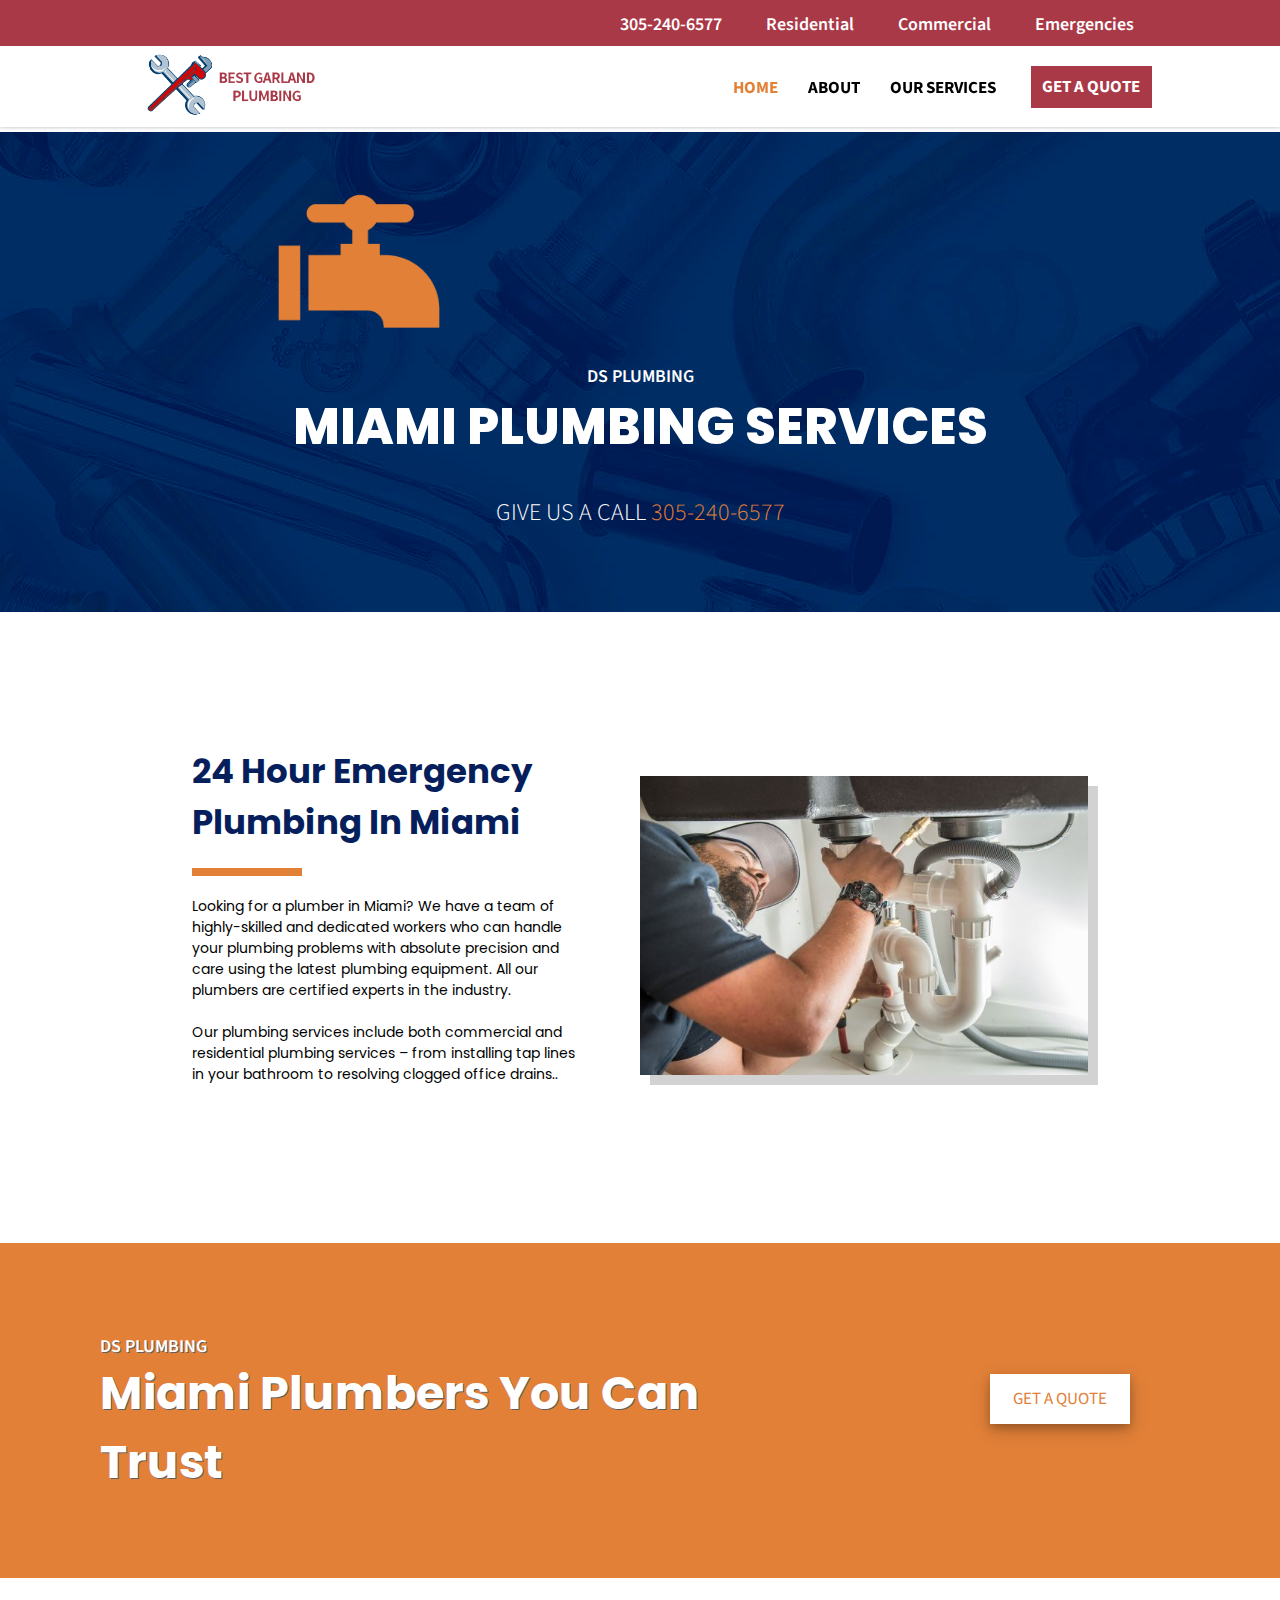
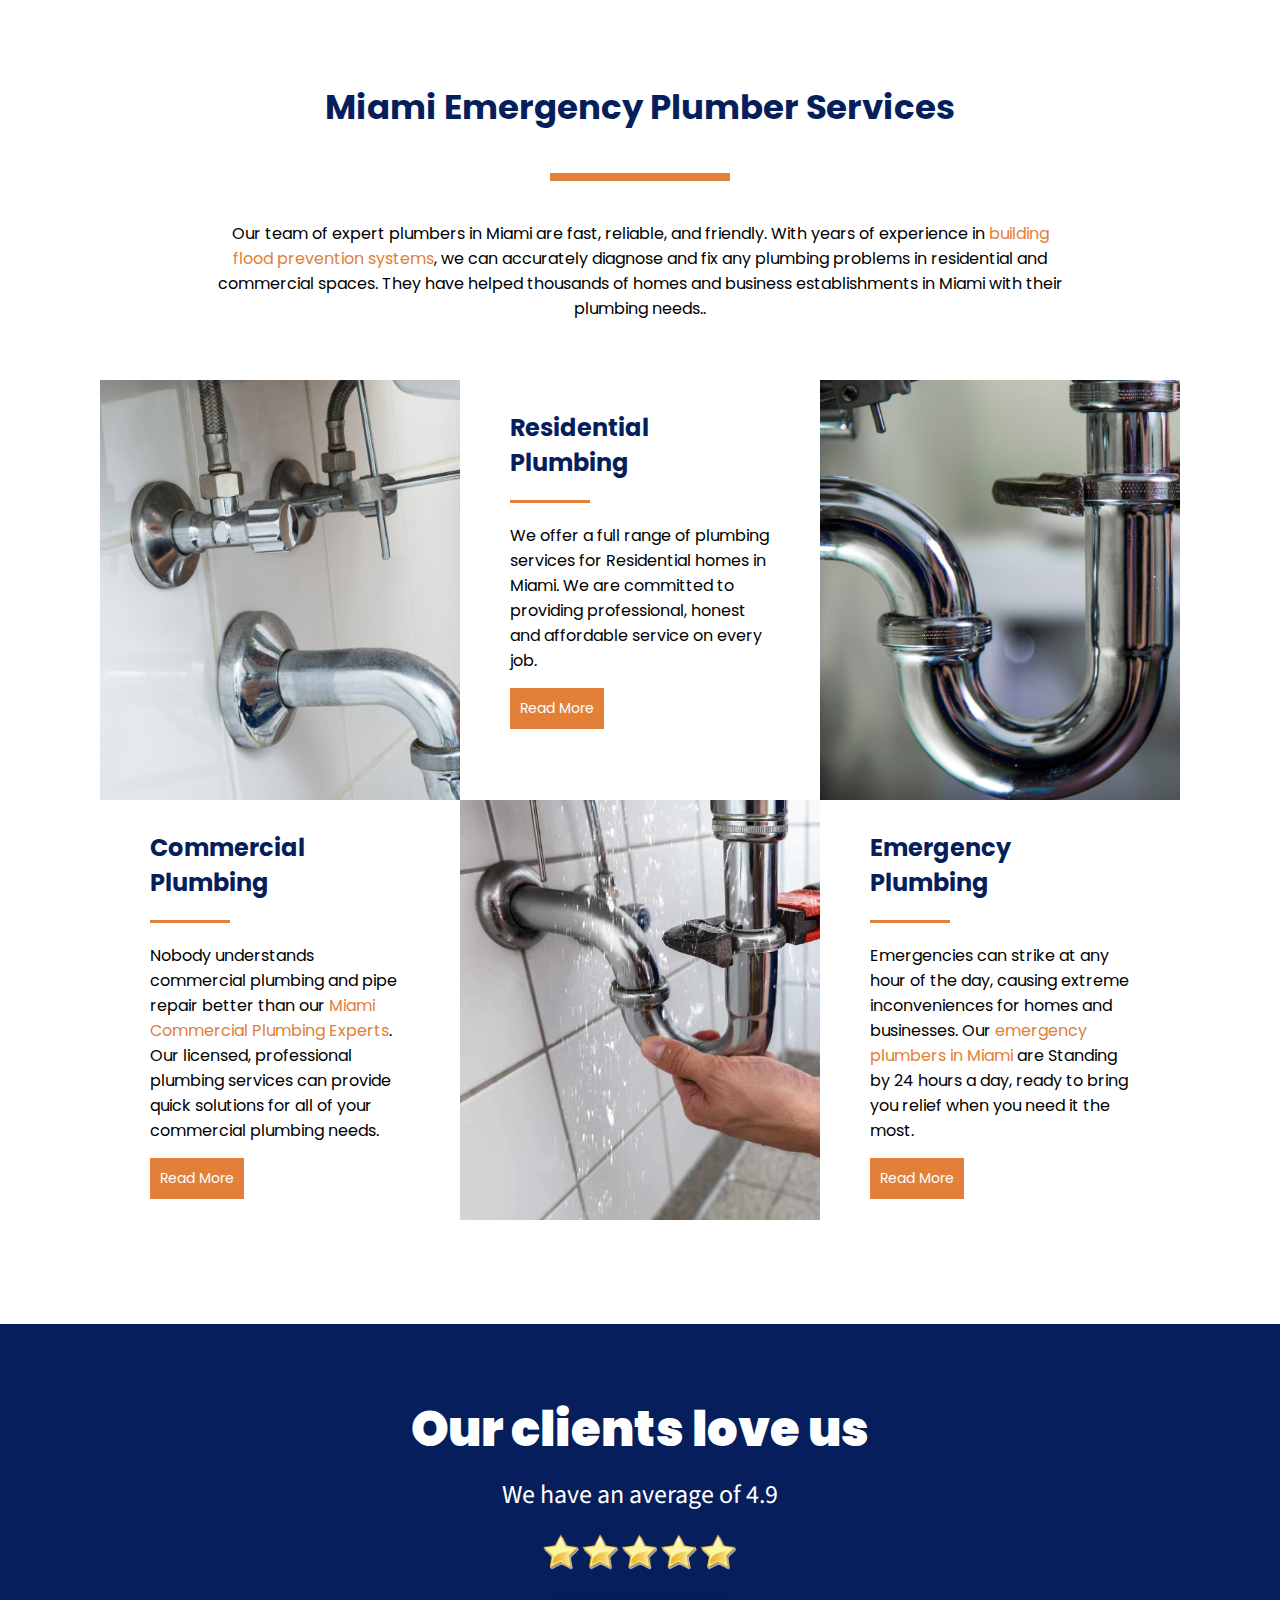
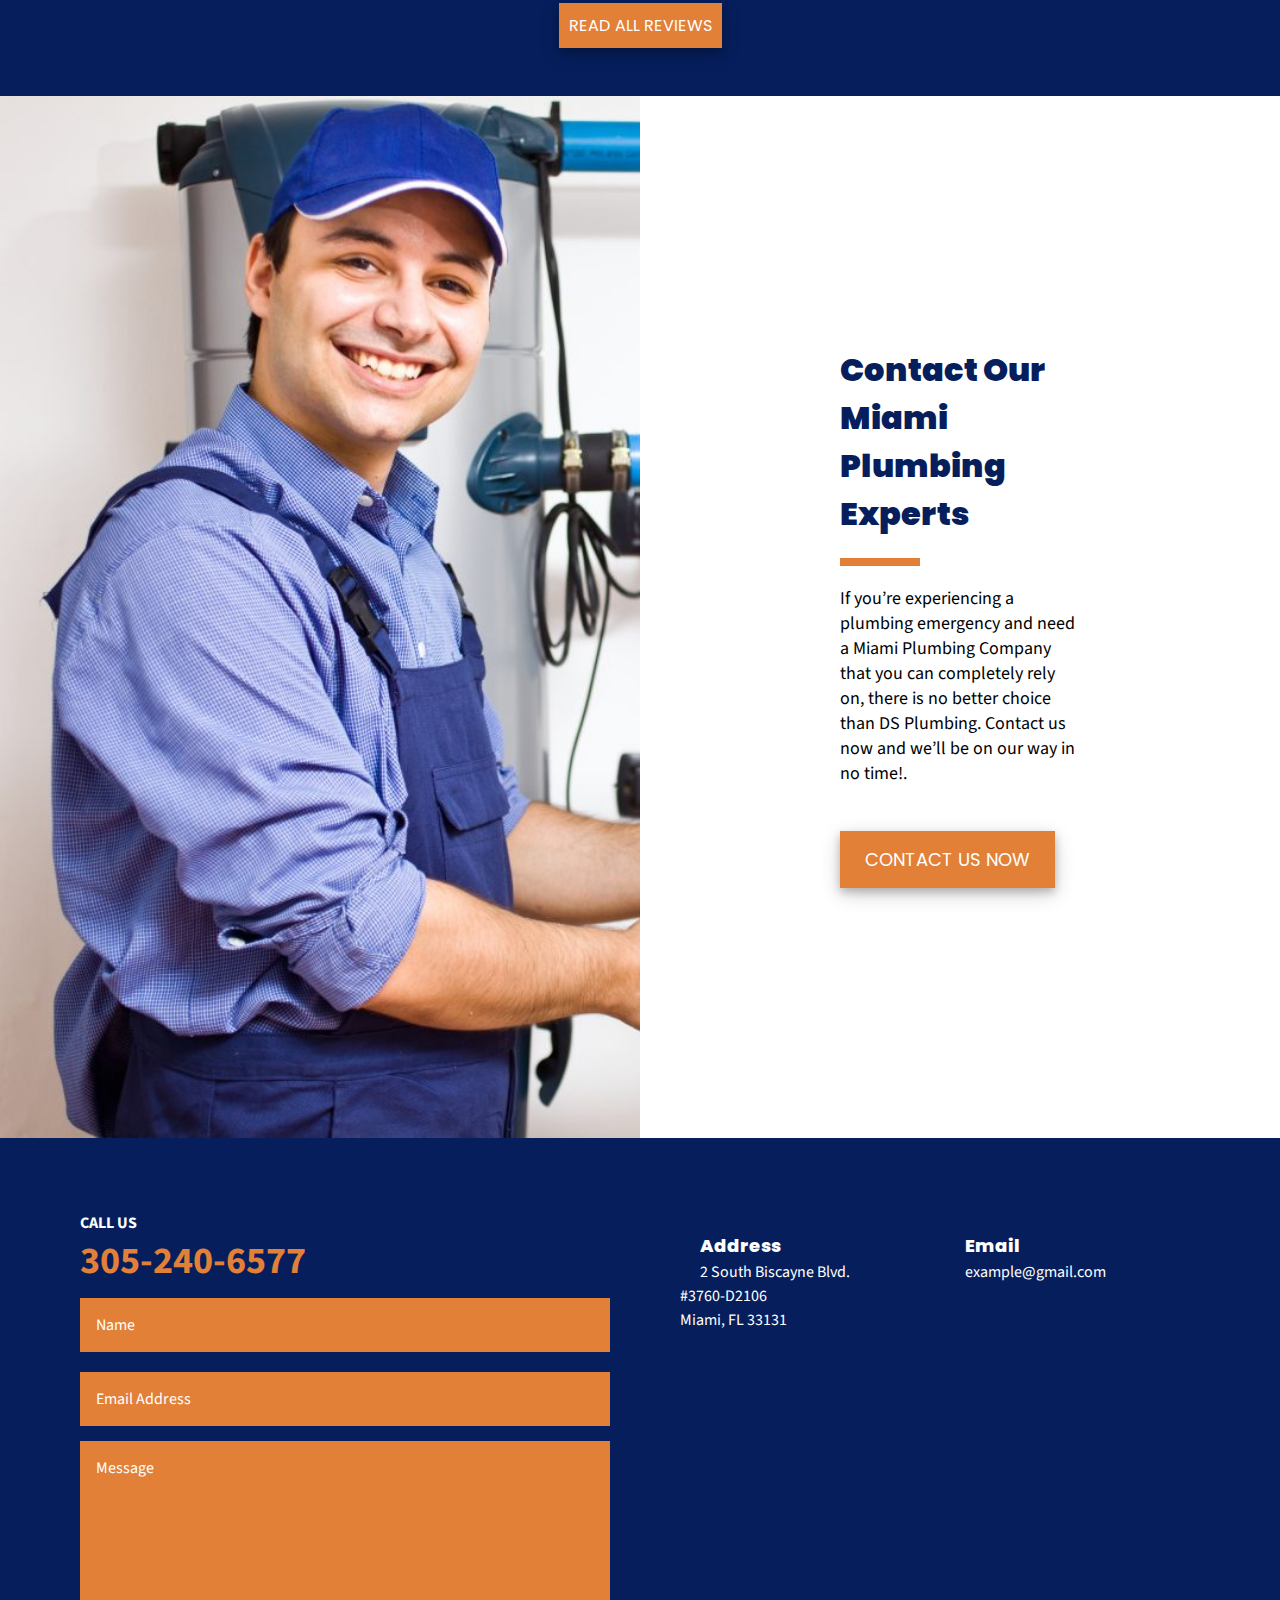
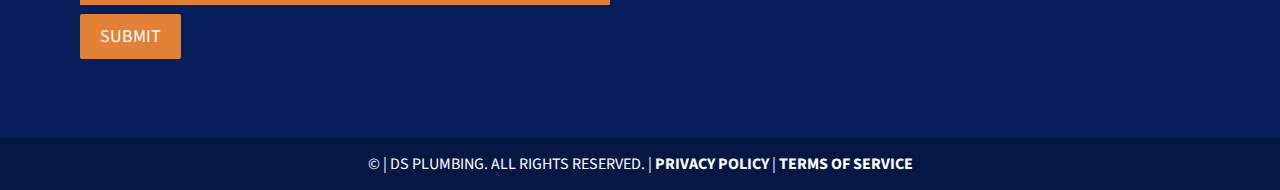
<file: index.html>
<!DOCTYPE html>
<html lang="en">
	<head>
		<title>HOME</title>
		<meta charset="utf-8">
		<meta name="description" content="The best plumbing service in town!">
		<meta name="viewport" content="width=device-width, initial-scale=1.0">
		<meta http-equiv="X-U-Compatible" content="ie=edge">
		<link rel="stylesheet" type="text/css" href="style.css">
		<link rel="stylesheet" href="https://use.fontawesome.com/releases/v5.6.3/css/all.css" integrity="sha384-UHRtZLI+pbxtHCWp1t77Bi1L4ZtiqrqD80Kn4Z8NTSRyMA2Fd33n5dQ8lWUE00s/" crossorigin="anonymous">
	</head>
	<body>

		<!-- HEADER CONTAINER -->
		<div class="header-container">

			<!-- TOP HEADER -->
			<div class="top-header">
				<div class="top-header-secondary-menu">
					<ul class="top-header-nav">
						<li><a href="#PhoneNumber"><i class="fas fa-phone-volume"></i>305-240-6577</a></li>
						<li><a href="#Residential"><i class="fas fa-wrench"></i>Residential</a></li>
						<li><a href="#Commercial"><i class="fas fa-wrench"></i>Commercial</a></li>
						<li><a href="#Emergencies"><i class="fas fa-wrench"></i>Emergencies</a></li>
					</ul>
				</div>
			</div>

			<!-- MAIN HEADER -->
			<div class="main-header">
				<div class="main-header-secondary-menu">
					<img src="logo.png" id="home-logo">
					<i id="bars" class="fas fa-bars"></i>
					<ul>
						<li><a href="index.html" id="active">Home</a></li>
						<li><a href="about.html">About</a></li>
						<div class="dropdown">
						    <button class="dropbtn"><li><a href="services.html">Our Services<i class="fas fa-angle-down"></i></a></li>
						    </button>
						    <div class="dropdown-content">
						      <a href="residential-plumbing.html">Residential Plumbing</a>
						      <a href="commercial-plumbing.html">Commercial Plumbing</a>
						      <a href="emergency-plumbing.html">Emergency Plumbing</a>
						    </div>
						</div> 
						<button class="quote-button">Get A Quote</button>
					</ul>
				</div>
			</div>
		</div>

		<!-- MAIN SECTION -->
		<div class="main-section">
			<img src="faucet.png">
			<p>DS PLUMBING</p>
			<h1>MIAMI PLUMBING SERVICES</h1>
			<button class="quote-button">Get A Quote</button>
			<h2>Give Us a Call <span>305-240-6577</span></h2>
		</div>

		<!-- SUB SECTION -->
		<div class="sub-section">
			<div class="sub-section-inside">
				<div class="sub-section-inside-text">
					<h2>24 Hour Emergency Plumbing In Miami</h2>
					<hr>
					<p>
						Looking for a plumber in Miami? We have a team of highly-skilled and dedicated workers who can handle your plumbing problems with absolute precision and care using the latest plumbing equipment. All our plumbers are certified experts in the industry. <br><br>
						Our plumbing services include both commercial and residential plumbing services – from installing tap lines in your bathroom to resolving clogged office drains.. 
					</p>
				</div>
				<div class="sub-section-inside-text">
					<img src="pl2.jpg">
				</div>
			</div>
		</div>
		
		<!-- THIN SECTION -->
		<div class="thin-section">
			<div class="thin-section-inside">
				<div>
					<p>Ds Plumbing</p>
					<h2>Miami Plumbers You Can Trust</h2>
				</div>
				<button class="quote-button">Get A Quote</button>
			</div>
		</div>

		<!-- BIG SECTION -->
		<div class="big-section">
			<div class="big-section-inside">
				<h2>Miami Emergency Plumber Services</h2>
				<hr>
				<p>
					Our team of expert plumbers in Miami are fast, reliable, and friendly. With years of experience in <span>building flood prevention systems</span>, we can accurately diagnose and fix any plumbing problems in residential and commercial spaces. They have helped thousands of homes and business establishments in Miami with their plumbing needs..
				</p>
			</div>
			<div class="big-section-inside2">
				<div class="flex-container">
				  <div></div>
				  <div>
				  	<h2>Residential Plumbing</h2>
					<hr>
					<p>
						We offer a full range of plumbing services for Residential homes in Miami. We are committed to providing professional, honest and affordable service on every job.
					</p>
					<button class="read-more">Read More</button>
				  </div>
				  <div></div>  
				  <div>
				  	<h2>Commercial Plumbing</h2>
					<hr>
					<p>
						Nobody understands commercial plumbing and pipe repair better than our <span>Miami Commercial Plumbing Experts</span>. Our licensed, professional plumbing services can provide quick solutions for all of your commercial plumbing needs.
					</p>
					<button class="read-more">Read More</button>
				  </div>
				  <div></div>
				  <div>
				  	<h2>Emergency Plumbing</h2>
					<hr>
					<p>
						Emergencies can strike at any hour of the day, causing extreme inconveniences for homes and businesses. Our <span>emergency plumbers in Miami</span> are Standing by 24 hours a day, ready to bring you relief when you need it the most.  
					</p>
					<button class="read-more">Read More</button>
				  </div> 
				</div>
			</div>
		</div>

		<!-- CLIENT SECTION -->
		<div class="client-section">
			<h2>Our clients love us</h2>
			<p>We have an average of 4.9</p>
			<img src="stars.png"><br>
			<button class="review">Read All Reviews</button>
		</div>

		<!-- EXPERT SECTION -->
		<div class="expert-section">
			<div></div>
			<div>
				<h2>Contact Our Miami Plumbing Experts</h2>
					<hr>
					<p>
						If you’re experiencing a plumbing emergency and need a Miami Plumbing Company that you can completely rely on, there is no better choice than DS Plumbing. Contact us now and we’ll be on our way in no time!.  
					</p>
					<button class="contact">Contact us now</button>
			</div>
		</div>

		<!-- FORM SECTION -->
		<div class="form-section">
			<div>
				<p>Call Us</p>
				<h2>305-240-6577</h2>
				<form>
					<input type="text" name="name" placeholder="Name"><br>
					<input type="text" name="email" placeholder="Email Address"><br>
					<textarea placeholder="Message" rows="6"></textarea><br>
					<input type="submit">
				</form>
			</div>
			<div>
				<div class="upper-part">
					<div>
						<i class="fas fa-map-marker"></i>
						<h3>Address</h3>
						<p>2 South Biscayne Blvd.</p>
						<p>#3760-D2106</p>
						<p>Miami, FL 33131</p>
					</div>
					<div>
						<i class="fas fa-envelope"></i>
						<h3>Email</h3>
						<p>example@gmail.com</p>
						<i class="fab fa-facebook" id="socials"></i>
						<i class="fab fa-twitter" id="socials"></i>
						<i class="fab fa-youtube" id="socials"></i>
					</div>
				</div>
				<div class="mapouter"><div class="gmap_canvas"><iframe width="529" height="300" id="gmap_canvas" src="https://maps.google.com/maps?q=india&t=&z=19&ie=UTF8&iwloc=&output=embed" frameborder="0" scrolling="no" marginheight="0" marginwidth="0"></iframe>
				</div><style>.mapouter{position:relative;text-align:right;height:auto;width:auto;}.gmap_canvas {overflow:hidden;background:none!important;height:auto;width:auto;}</style></div>
			</div>
		</div>

		<!-- FOOTER -->
		<footer>
			<p>
				&copy; | DS PLUMBING. ALL RIGHTS RESERVED. | <a href="#PRIVACY">PRIVACY POLICY</a> | <a href="#TOS"> TERMS OF SERVICE</a>
			</p>
		</footer>

	
	<script src="https://ajax.googleapis.com/ajax/libs/jquery/3.4.1/jquery.min.js" src="app.js"></script>
	<script src="app.js"></script>
	</body>
</html>
</file>
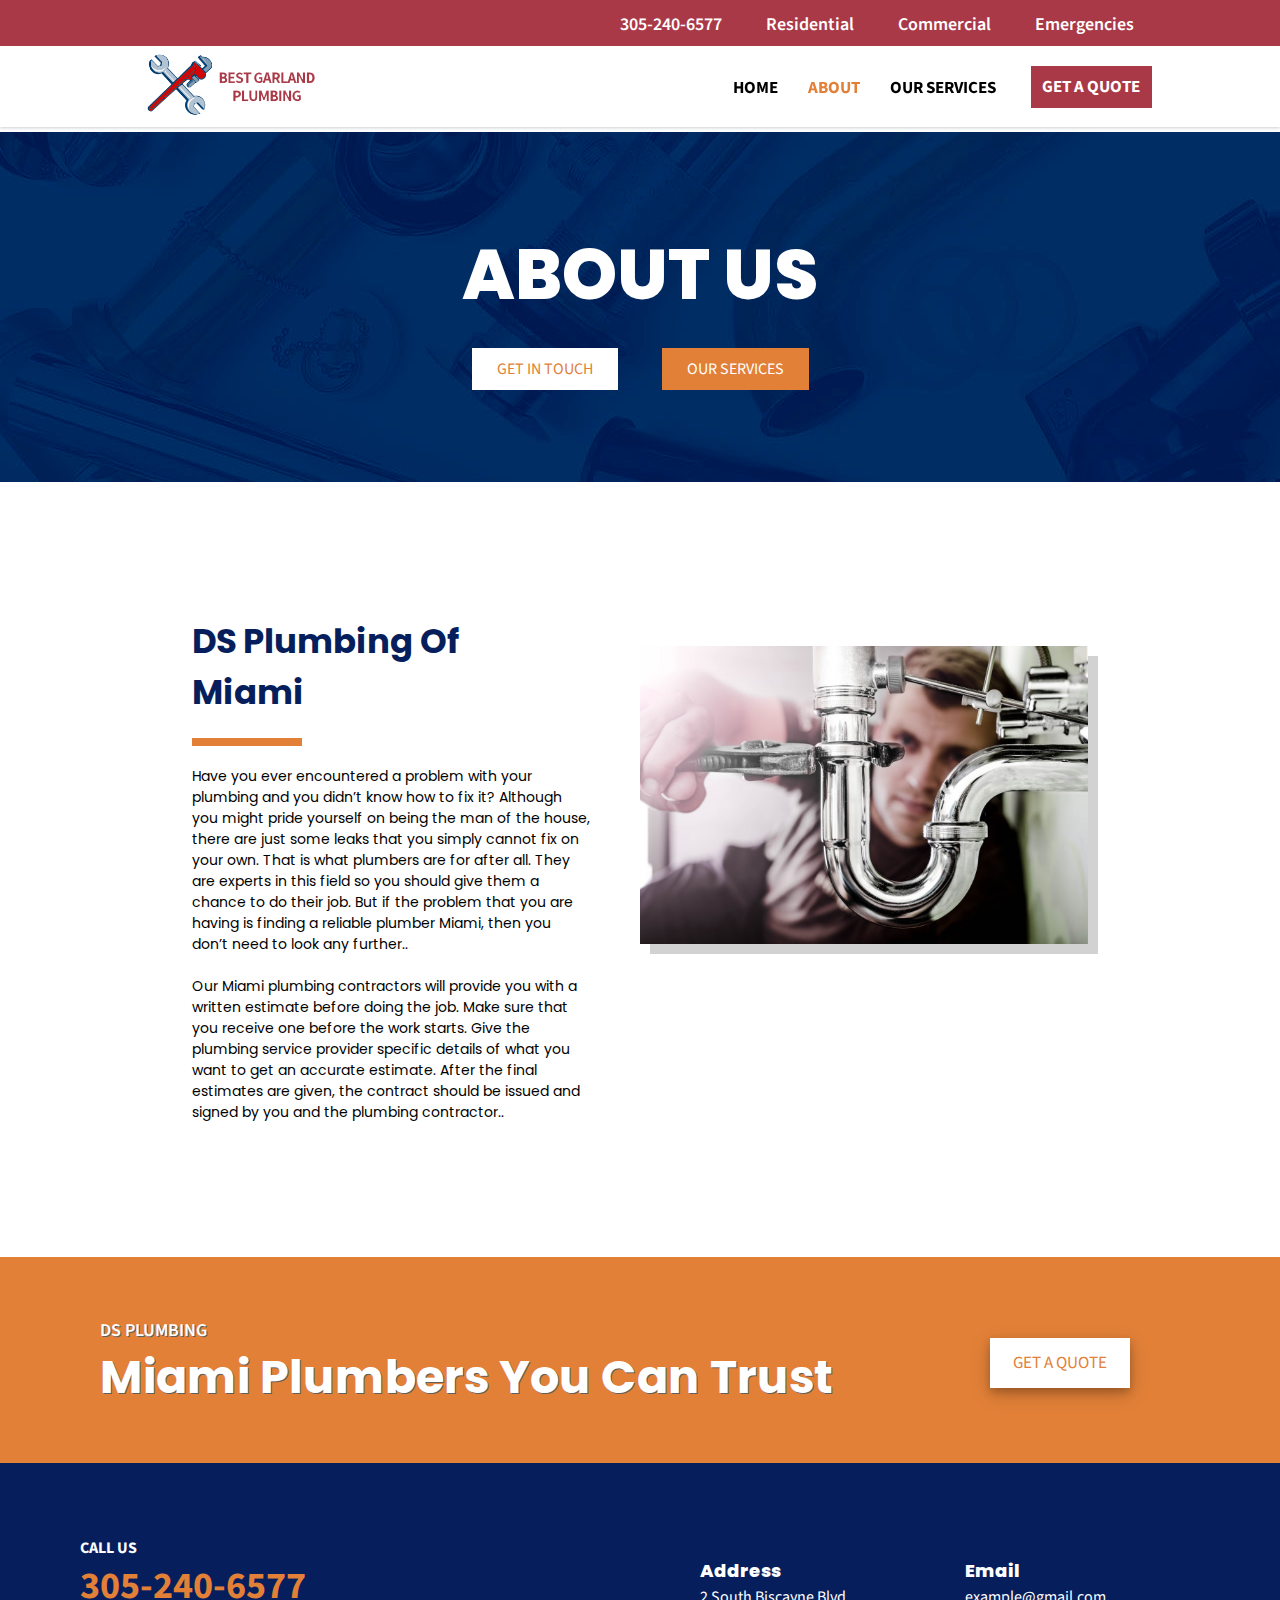
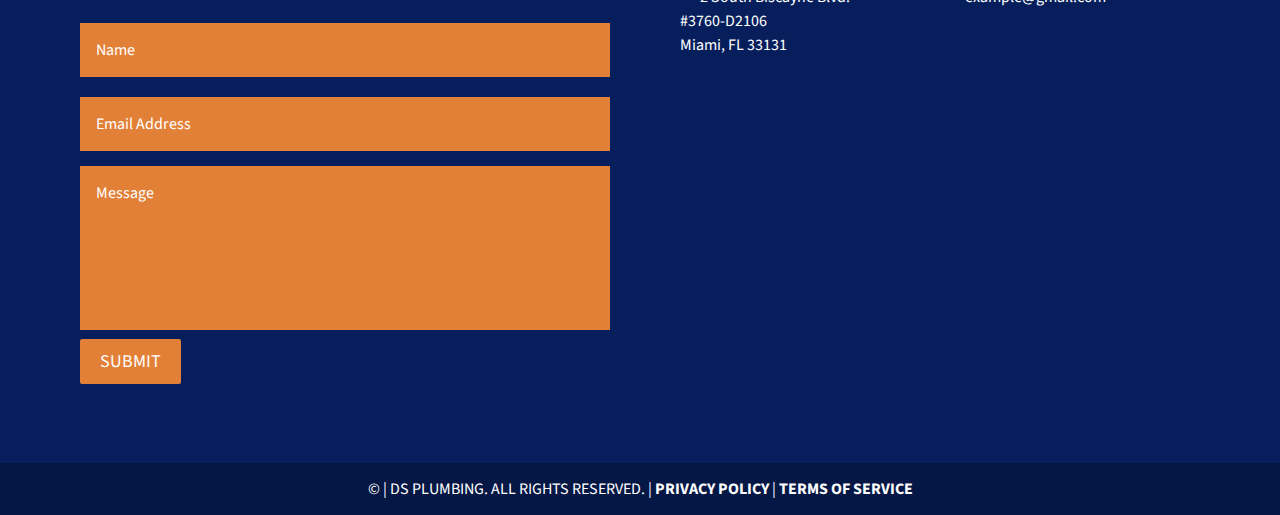
<file: about.html>
<!DOCTYPE html>
<html>
	<head>
		<title>ABOUT</title>
		<meta charset="utf-8">
		<meta name="description" content="The best plumbing service in town!">
		<meta name="viewport" content="width=device-width, initial-scale=1.0">
		<meta http-equiv="X-U-Compatible" content="ie=edge">
		<link rel="stylesheet" type="text/css" href="style.css">
		<link rel="stylesheet" href="https://use.fontawesome.com/releases/v5.6.3/css/all.css" integrity="sha384-UHRtZLI+pbxtHCWp1t77Bi1L4ZtiqrqD80Kn4Z8NTSRyMA2Fd33n5dQ8lWUE00s/" crossorigin="anonymous">
	</head>
	<body>
		<!-- HEADER CONTAINER -->
		<div class="header-container">

			<!-- TOP HEADER -->
			<div class="top-header">
				<div class="top-header-secondary-menu">
					<ul class="top-header-nav">
						<li><a href="#PhoneNumber"><i class="fas fa-phone-volume"></i>305-240-6577</a></li>
						<li><a href="#Residential"><i class="fas fa-wrench"></i>Residential</a></li>
						<li><a href="#Commercial"><i class="fas fa-wrench"></i>Commercial</a></li>
						<li><a href="#Emergencies"><i class="fas fa-wrench"></i>Emergencies</a></li>
					</ul>
				</div>
			</div>

			<!-- MAIN HEADER -->
			<div class="main-header">
				<div class="main-header-secondary-menu">
					<img src="logo.png" id="home-logo">
					<i id="bars" class="fas fa-bars"></i>
					<ul>
						<li><a href="index.html">Home</a></li>
						<li><a href="about.html" id="active">About</a></li>
						<div class="dropdown">
						    <button class="dropbtn"><li><a href="services.html">Our Services<i class="fas fa-angle-down"></i></a></li>
						    </button>
						    <div class="dropdown-content">
						      <a href="residential-plumbing.html">Residential Plumbing</a>
						      <a href="commercial-plumbing.html">Commercial Plumbing</a>
						      <a href="emergency-plumbing.html">Emergency Plumbing</a>
						    </div>
						</div> 
						<button class="quote-button">Get A Quote</button>
					</ul>
				</div>
			</div>
		</div>

		<!-- MAIN SECTION -->
		<div class="main-section" id="about-section">
			<h1>ABOUT US</h1>
			<button>GET IN TOUCH</button>
			<button>OUR SERVICES</button>
		</div>

		<!-- SUB SECTION -->
		<div class="sub-section">
			<div class="sub-section-inside">
				<div class="sub-section-inside-text">
					<h2>DS Plumbing Of Miami</h2>
					<hr>
					<p>
						Have you ever encountered a problem with your plumbing and you didn’t know how to fix it? Although you might pride yourself on being the man of the house, there are just some leaks that you simply cannot fix on your own. That is what plumbers are for after all. They are experts in this field so you should give them a chance to do their job. But if the problem that you are having is finding a reliable plumber Miami, then you don’t need to look any further..<br><br>
						Our Miami plumbing contractors will provide you with a written estimate before doing the job. Make sure that you receive one before the work starts. Give the plumbing service provider specific details of what you want to get an accurate estimate. After the final estimates are given, the contract should be issued and signed by you and the plumbing contractor..
					</p>
				</div>
				<div class="sub-section-inside-text">
					<img src="pl7.jpg">
				</div>
			</div>
		</div>

		<!-- THIN SECTION -->
		<div class="thin-section2">
			<div class="thin-section-inside2">
				<div>
					<p>Ds Plumbing</p>
					<h2>Miami Plumbers You Can Trust</h2>
				</div>
				<button class="quote-button">Get A Quote</button>
			</div>
		</div>

		<!-- FORM SECTION -->
		<div class="form-section">
			<div>
				<p>Call Us</p>
				<h2>305-240-6577</h2>
				<form>
					<input type="text" name="name" placeholder="Name"><br>
					<input type="text" name="email" placeholder="Email Address"><br>
					<textarea placeholder="Message" rows="6"></textarea><br>
					<input type="submit">
				</form>
			</div>
			<div>
				<div class="upper-part">
					<div>
						<i class="fas fa-map-marker"></i>
						<h3>Address</h3>
						<p>2 South Biscayne Blvd.</p>
						<p>#3760-D2106</p>
						<p>Miami, FL 33131</p>
					</div>
					<div>
						<i class="fas fa-envelope"></i>
						<h3>Email</h3>
						<p>example@gmail.com</p>
						<i class="fab fa-facebook" id="socials"></i>
						<i class="fab fa-twitter" id="socials"></i>
						<i class="fab fa-youtube" id="socials"></i>
					</div>
				</div>
				<div class="mapouter"><div class="gmap_canvas"><iframe width="529" height="300" id="gmap_canvas" src="https://maps.google.com/maps?q=india&t=&z=19&ie=UTF8&iwloc=&output=embed" frameborder="0" scrolling="no" marginheight="0" marginwidth="0"></iframe>
				</div><style>.mapouter{position:relative;text-align:right;height:auto;width:auto;}.gmap_canvas {overflow:hidden;background:none!important;height:auto;width:auto;}</style></div>
			</div>
		</div>

		<!-- FOOTER -->
		<footer>
			<p>
				&copy; | DS PLUMBING. ALL RIGHTS RESERVED. | <a href="#PRIVACY">PRIVACY POLICY</a> | <a href="#TOS"> TERMS OF SERVICE</a>
			</p>
		</footer>

	<script src="https://ajax.googleapis.com/ajax/libs/jquery/3.4.1/jquery.min.js" src="app.js"></script>
	<script src="app.js"></script>
	</body>
</html>
</file>
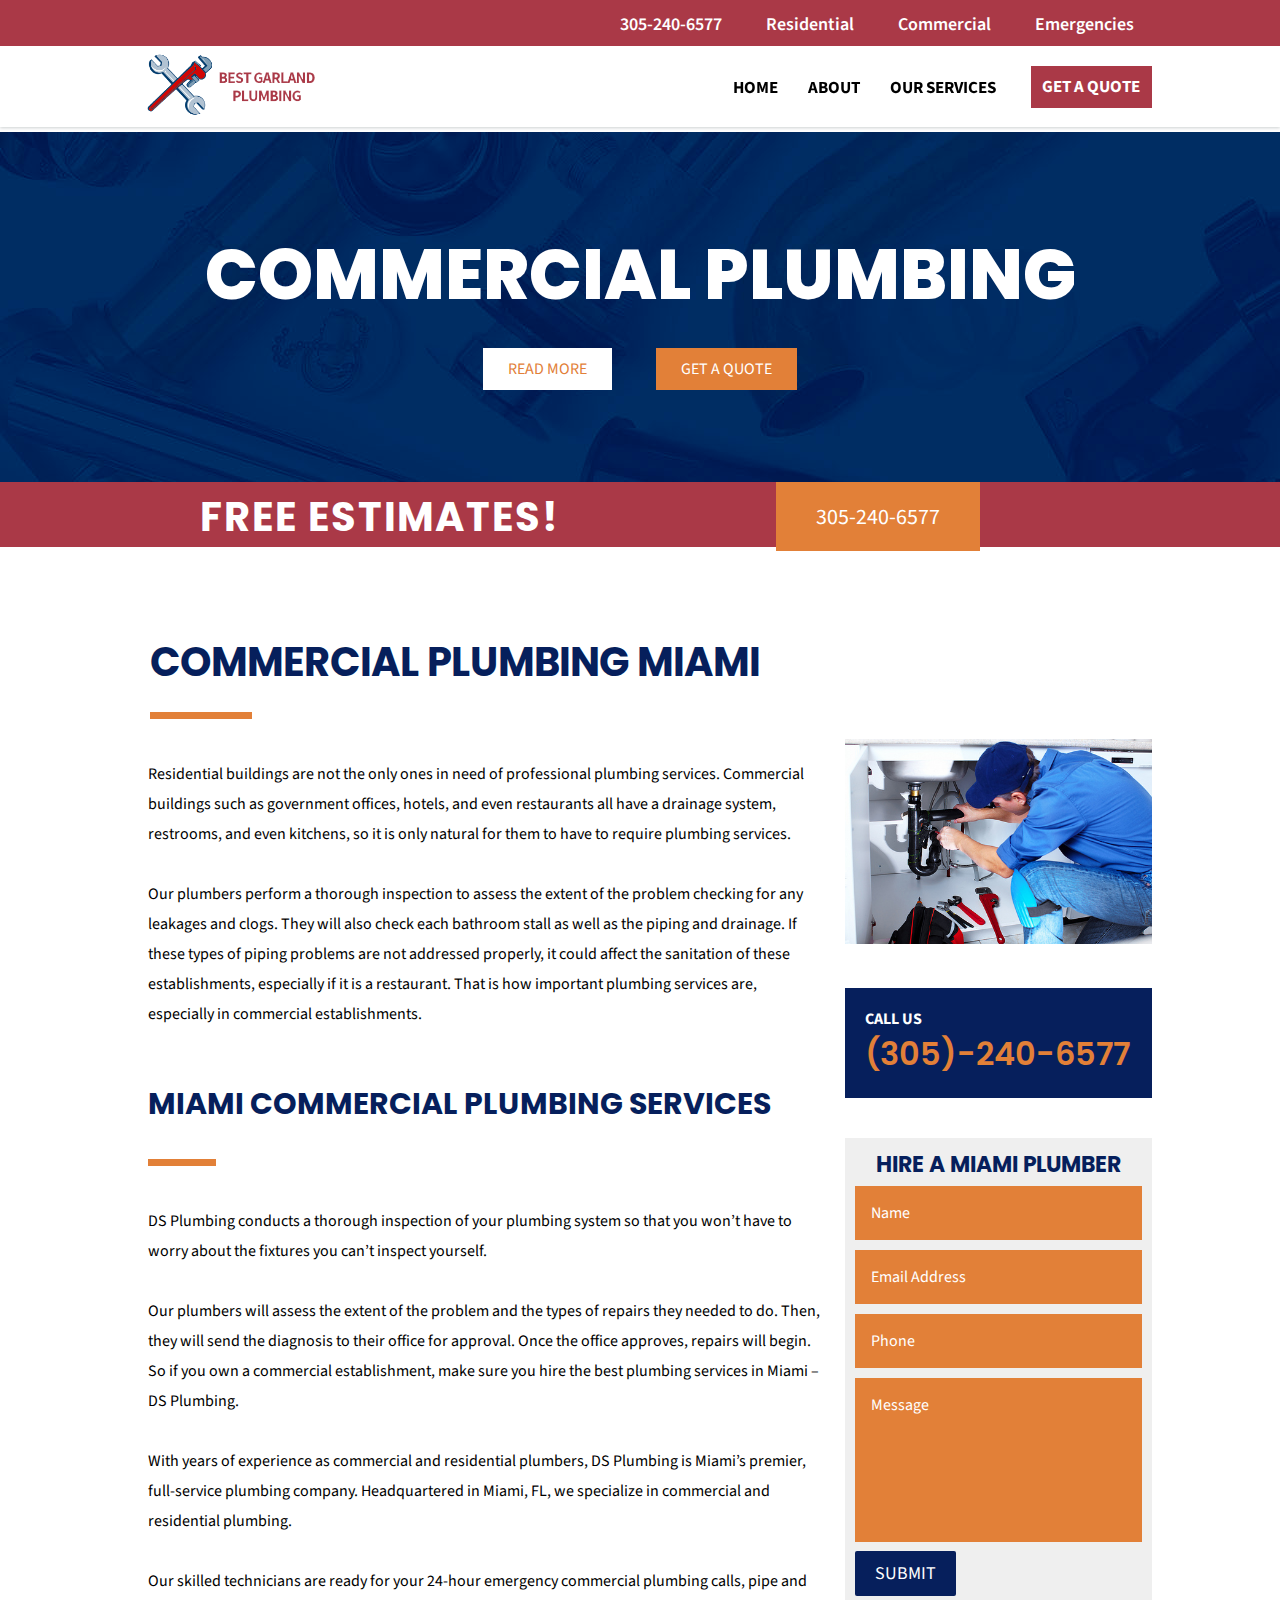
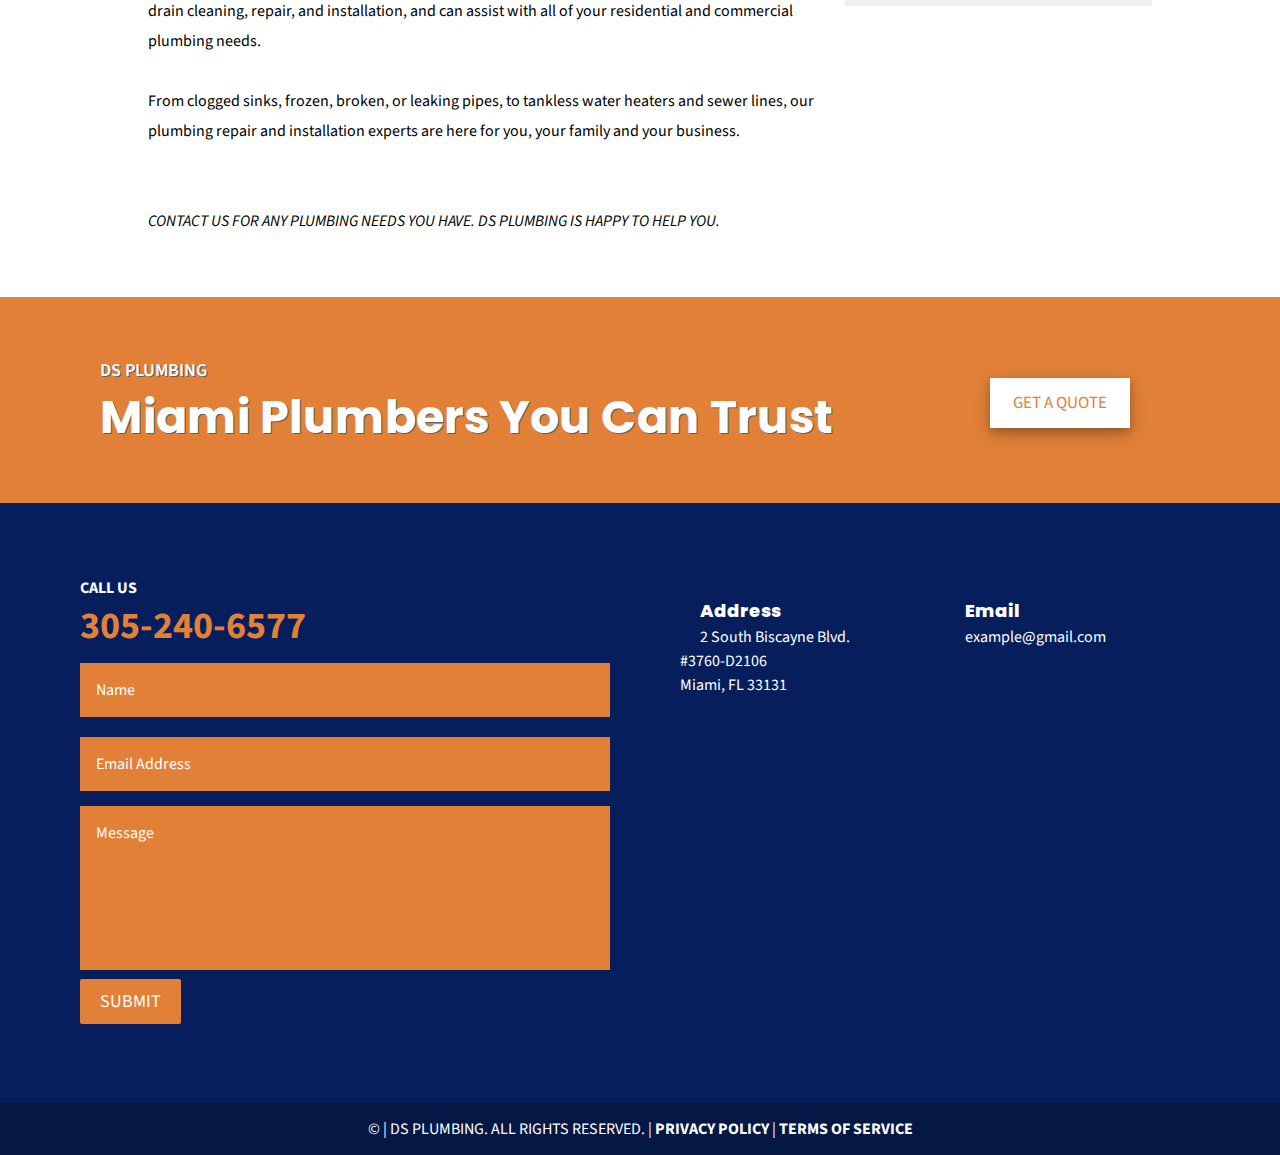
<file: commercial-plumbing.html>
<!DOCTYPE html>
<html>
	<head>
		<title>COMMERCIAL PLUMBING</title>
		<meta charset="utf-8">
		<meta name="description" content="The best plumbing service in town!">
		<meta name="viewport" content="width=device-width, initial-scale=1.0">
		<meta http-equiv="X-U-Compatible" content="ie=edge">
		<link rel="stylesheet" type="text/css" href="style.css">
		<link rel="stylesheet" href="https://use.fontawesome.com/releases/v5.6.3/css/all.css" integrity="sha384-UHRtZLI+pbxtHCWp1t77Bi1L4ZtiqrqD80Kn4Z8NTSRyMA2Fd33n5dQ8lWUE00s/" crossorigin="anonymous">
	</head>
	<body>
		<!-- HEADER CONTAINER -->
		<div class="header-container">

			<!-- TOP HEADER -->
			<div class="top-header">
				<div class="top-header-secondary-menu">
					<ul class="top-header-nav">
						<li><a href="#PhoneNumber"><i class="fas fa-phone-volume"></i>305-240-6577</a></li>
						<li><a href="#Residential"><i class="fas fa-wrench"></i>Residential</a></li>
						<li><a href="#Commercial"><i class="fas fa-wrench"></i>Commercial</a></li>
						<li><a href="#Emergencies"><i class="fas fa-wrench"></i>Emergencies</a></li>
					</ul>
				</div>
			</div>

			<!-- MAIN HEADER -->
			<div class="main-header">
				<div class="main-header-secondary-menu">
					<img src="logo.png" id="home-logo">
					<i id="bars" class="fas fa-bars"></i>
					<ul>
						<li><a href="index.html">Home</a></li>
						<li><a href="about.html">About</a></li>
						<div class="dropdown">
						    <button class="dropbtn"><li><a href="services.html">Our Services<i class="fas fa-angle-down"></i></a></li>
						    </button>
						    <div class="dropdown-content">
						      <a href="residential-plumbing.html">Residential Plumbing</a>
						      <a href="commercial-plumbing.html" id="active">Commercial Plumbing</a>
						      <a href="emergency-plumbing.html">Emergency Plumbing</a>
						    </div>
						</div> 
						<button class="quote-button">Get A Quote</button>
					</ul>
				</div>
			</div>
		</div>

		<!-- MAIN SECTION -->
		<div class="main-section" id="about-section">
			<h1 id="rpText">COMMERCIAL PLUMBING</h1>
			<button>READ MORE</button>
			<button>GET A QUOTE</button>
		</div>

		<!-- ESTIMATE SECTION -->
		<div class="estimate-section">
			<h1>FREE ESTIMATES!</h1>
			<p>
				<i class="fas fa-phone"></i>
				305-240-6577
			</p>
		</div>

		<!-- PLUMBING SECTION -->
		<div class="plumbing-section">
			<h2>COMMERCIAL PLUMBING MIAMI</h2>
			<hr>
			<div class="plumbing-section-main">
				<div>
					<p>
						Residential buildings are not the only ones in need of professional plumbing services. Commercial buildings such as government offices, hotels, and even restaurants all have a drainage system, restrooms, and even kitchens, so it is only natural for them to have to require plumbing services.
						<br><br>
						Our plumbers perform a thorough inspection to assess the extent of the problem checking for any leakages and clogs. They will also check each bathroom stall as well as the piping and drainage.
						If these types of piping problems are not addressed properly, it could affect the sanitation of these establishments, especially if it is a restaurant. That is how important plumbing services are, especially in commercial establishments.
					</p><br><br>
					<h2 id="commercial-heading">MIAMI COMMERCIAL PLUMBING SERVICES</h2>
					<hr id="commercial-hr">
					<p>
						DS Plumbing conducts a thorough inspection of your plumbing system so that you won’t have to worry about the fixtures you can’t inspect yourself.
						<br><br>
						Our plumbers will assess the extent of the problem and the types of repairs they needed to do. Then, they will send the diagnosis to their office for approval. Once the office approves, repairs will begin. So if you own a commercial establishment, make sure you hire the best plumbing services in Miami – DS Plumbing.
						<br><br>
						With years of experience as commercial and residential plumbers, DS Plumbing is Miami’s premier, full-service plumbing company. Headquartered in Miami, FL, we specialize in commercial and residential plumbing.
						<br><br>
						Our skilled technicians are ready for your 24-hour emergency commercial plumbing calls, pipe and drain cleaning, repair, and installation, and can assist with all of your residential and commercial plumbing needs.
						<br><br>
						From clogged sinks, frozen, broken, or leaking pipes, to tankless water heaters and sewer lines, our plumbing repair and installation experts are here for you, your family and your business.
					</p><br><br>
					<p id="italicP">
						CONTACT US FOR ANY PLUMBING NEEDS YOU HAVE. DS PLUMBING IS HAPPY TO HELP YOU.
					</p>
				</div>
				<div>
					<img src="pl12.jpg">
					<h3>CALL US</h3>
					<h4>(305)-240-6577</h4>
					<div class="side-form">
						<h1>HIRE A MIAMI PLUMBER</h1>
						<form>
							<input type="text" name="name" placeholder="Name">
							<input type="text" name="email" placeholder="Email Address">
							<input type="text" name="phone" placeholder="Phone">
							<textarea placeholder="Message" rows="6"></textarea><br>
							<input type="submit">
						</form>
					</div>
				</div>
			</div>
		</div>

		<!-- THIN SECTION -->
		<div class="thin-section2">
			<div class="thin-section-inside2">
				<div>
					<p>Ds Plumbing</p>
					<h2>Miami Plumbers You Can Trust</h2>
				</div>
				<button class="quote-button">Get A Quote</button>
			</div>
		</div>

		<!-- FORM SECTION -->
		<div class="form-section">
			<div>
				<p>Call Us</p>
				<h2>305-240-6577</h2>
				<form>
					<input type="text" name="name" placeholder="Name"><br>
					<input type="text" name="email" placeholder="Email Address"><br>
					<textarea placeholder="Message" rows="6"></textarea><br>
					<input type="submit">
				</form>
			</div>
			<div>
				<div class="upper-part">
					<div>
						<i class="fas fa-map-marker"></i>
						<h3>Address</h3>
						<p>2 South Biscayne Blvd.</p>
						<p>#3760-D2106</p>
						<p>Miami, FL 33131</p>
					</div>
					<div>
						<i class="fas fa-envelope"></i>
						<h3>Email</h3>
						<p>example@gmail.com</p>
						<i class="fab fa-facebook" id="socials"></i>
						<i class="fab fa-twitter" id="socials"></i>
						<i class="fab fa-youtube" id="socials"></i>
					</div>
				</div>
				<div class="mapouter"><div class="gmap_canvas"><iframe width="529" height="300" id="gmap_canvas" src="https://maps.google.com/maps?q=india&t=&z=19&ie=UTF8&iwloc=&output=embed" frameborder="0" scrolling="no" marginheight="0" marginwidth="0"></iframe>
				</div><style>.mapouter{position:relative;text-align:right;height:auto;width:auto;}.gmap_canvas {overflow:hidden;background:none!important;height:auto;width:auto;}</style></div>
			</div>
		</div>

		<!-- FOOTER -->
		<footer>
			<p>
				&copy; | DS PLUMBING. ALL RIGHTS RESERVED. | <a href="#PRIVACY">PRIVACY POLICY</a> | <a href="#TOS"> TERMS OF SERVICE</a>
			</p>
		</footer>

	<script src="https://ajax.googleapis.com/ajax/libs/jquery/3.4.1/jquery.min.js" src="app.js"></script>
	<script src="app.js"></script>
	</body>
</html>
</file>
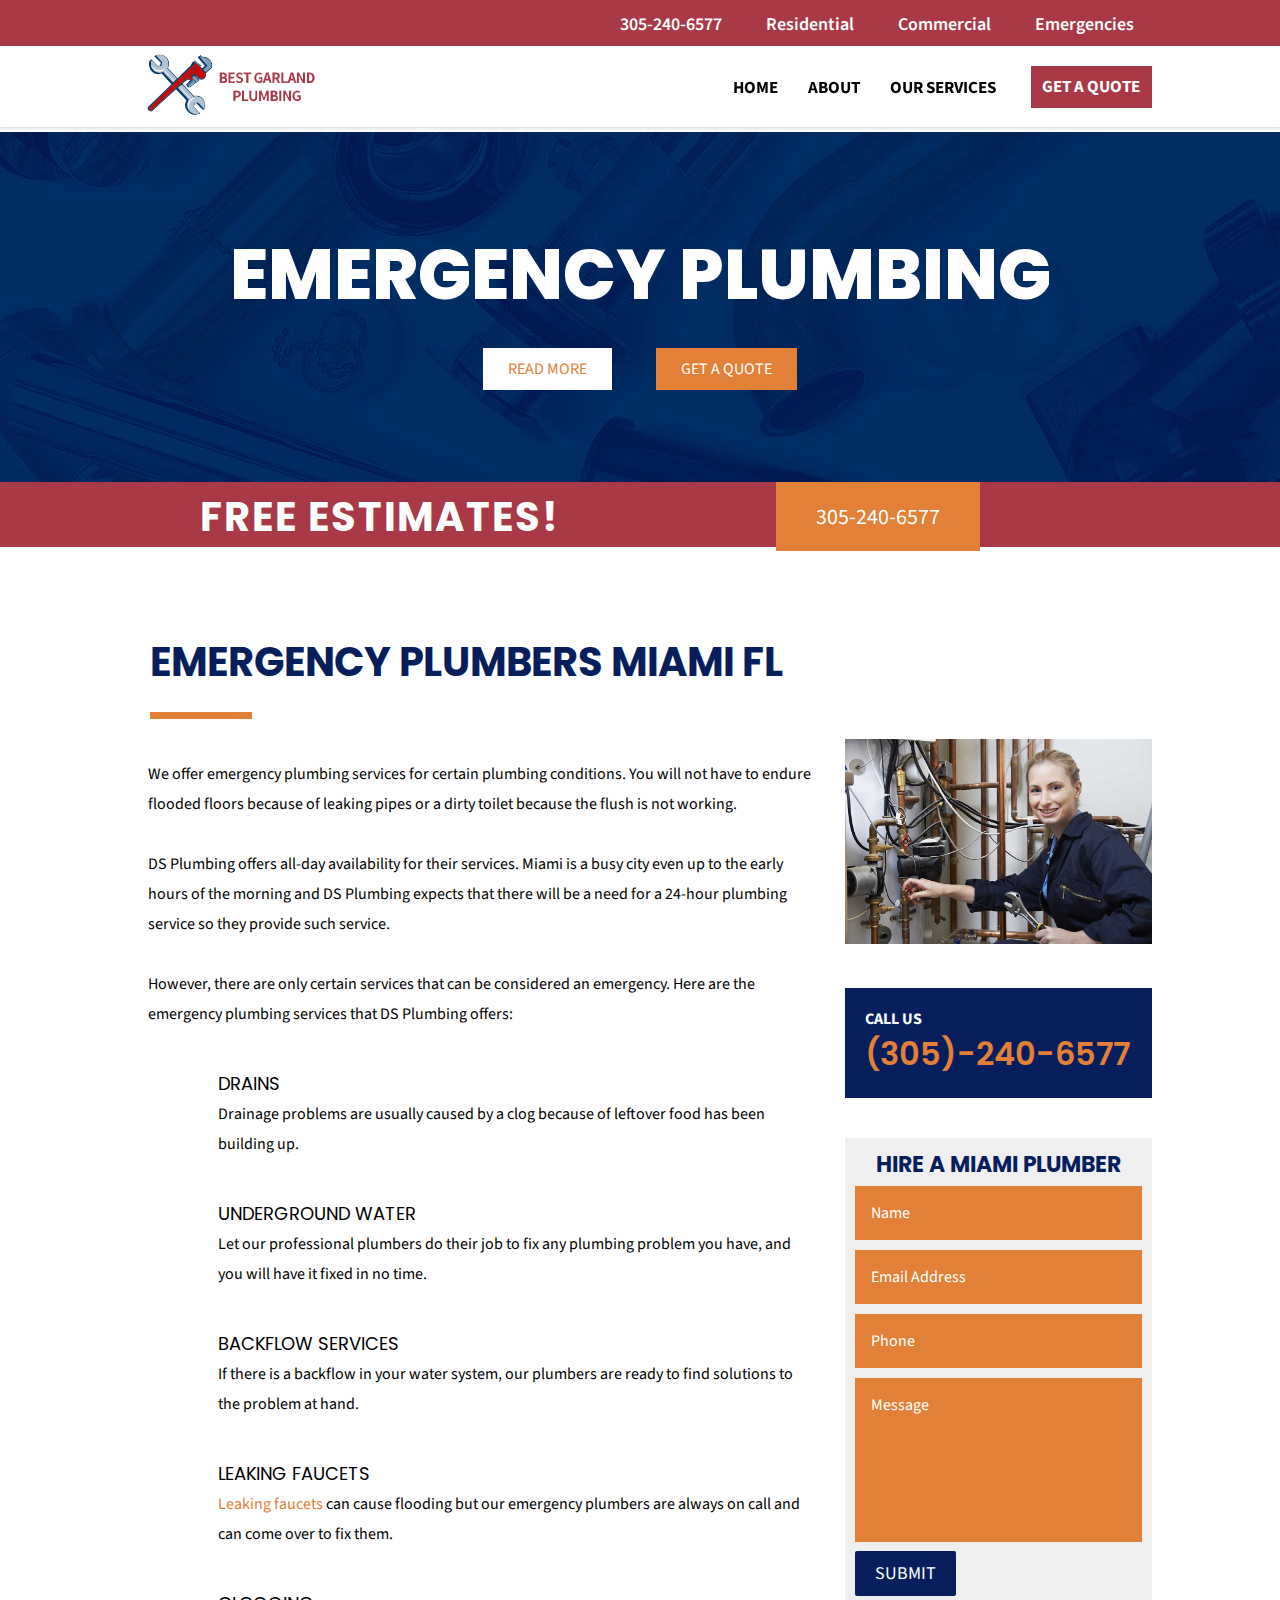
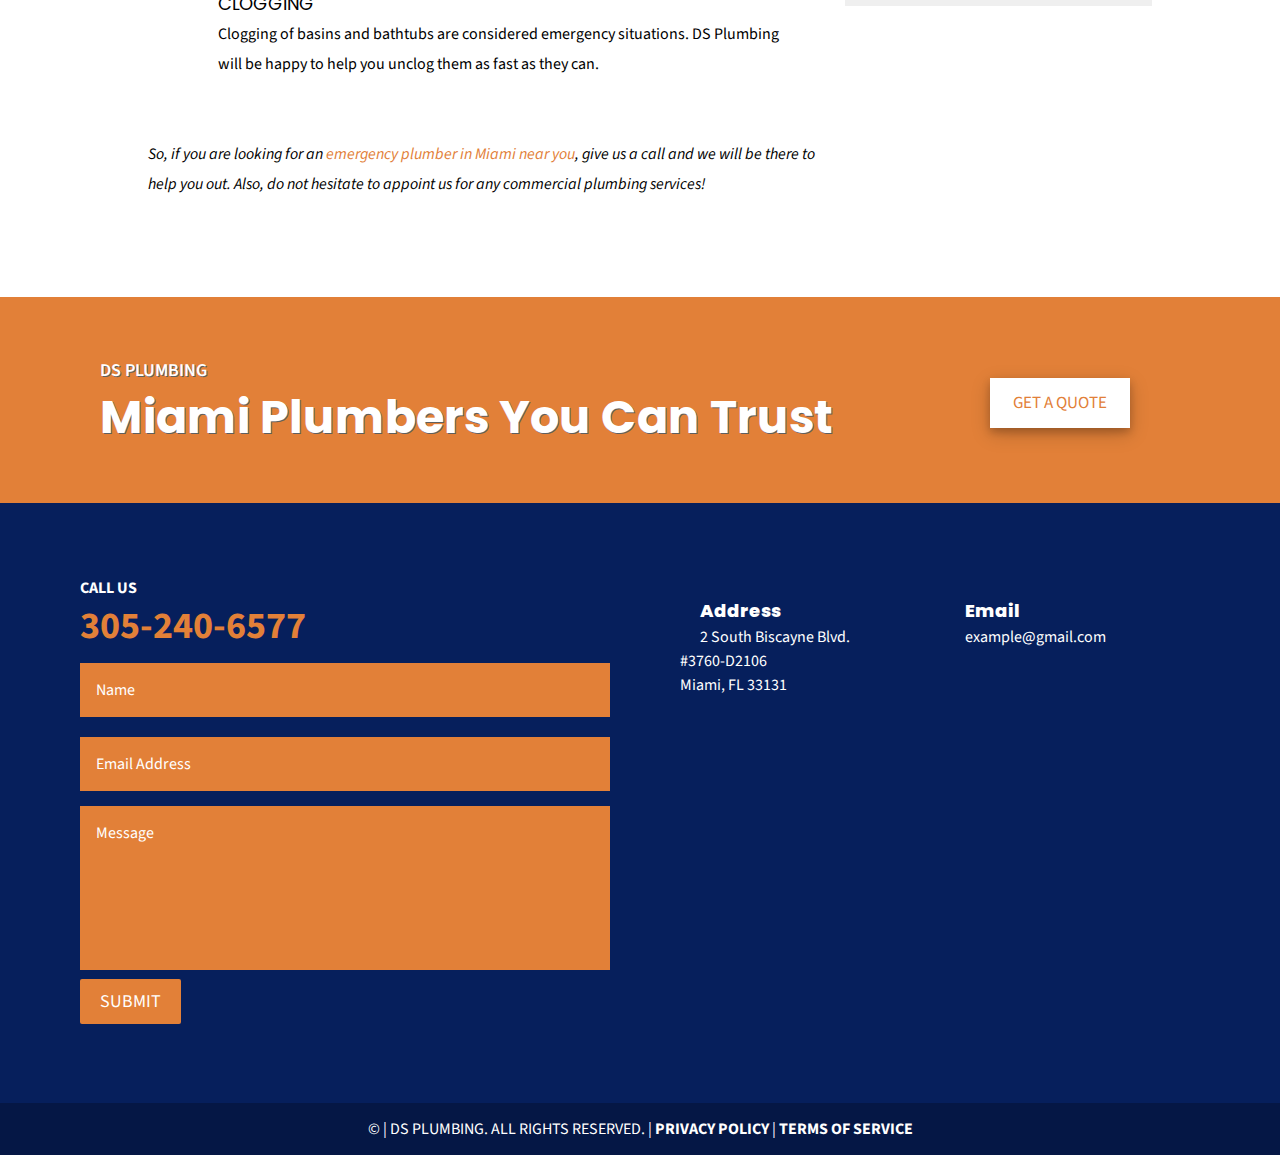
<file: emergency-plumbing.html>
<!DOCTYPE html>
<html>
	<head>
		<title>EMERGENCY PLUMBING</title>
		<meta charset="utf-8">
		<meta name="description" content="The best plumbing service in town!">
		<meta name="viewport" content="width=device-width, initial-scale=1.0">
		<meta http-equiv="X-U-Compatible" content="ie=edge">
		<link rel="stylesheet" type="text/css" href="style.css">
		<link rel="stylesheet" href="https://use.fontawesome.com/releases/v5.6.3/css/all.css" integrity="sha384-UHRtZLI+pbxtHCWp1t77Bi1L4ZtiqrqD80Kn4Z8NTSRyMA2Fd33n5dQ8lWUE00s/" crossorigin="anonymous">
	</head>
	<body>
		<!-- HEADER CONTAINER -->
		<div class="header-container">

			<!-- TOP HEADER -->
			<div class="top-header">
				<div class="top-header-secondary-menu">
					<ul class="top-header-nav">
						<li><a href="#PhoneNumber"><i class="fas fa-phone-volume"></i>305-240-6577</a></li>
						<li><a href="#Residential"><i class="fas fa-wrench"></i>Residential</a></li>
						<li><a href="#Commercial"><i class="fas fa-wrench"></i>Commercial</a></li>
						<li><a href="#Emergencies"><i class="fas fa-wrench"></i>Emergencies</a></li>
					</ul>
				</div>
			</div>

			<!-- MAIN HEADER -->
			<div class="main-header">
				<div class="main-header-secondary-menu">
					<img src="logo.png" id="home-logo">
					<i id="bars" class="fas fa-bars"></i>
					<ul>
						<li><a href="index.html">Home</a></li>
						<li><a href="about.html">About</a></li>
						<div class="dropdown">
						    <button class="dropbtn"><li><a href="services.html">Our Services<i class="fas fa-angle-down"></i></a></li>
						    </button>
						    <div class="dropdown-content">
						      <a href="residential-plumbing.html">Residential Plumbing</a>
						      <a href="commercial-plumbing.html">Commercial Plumbing</a>
						      <a href="emergency-plumbing.html" id="active">Emergency Plumbing</a>
						    </div>
						</div> 
						<button class="quote-button">Get A Quote</button>
					</ul>
				</div>
			</div>
		</div>

		<!-- MAIN SECTION -->
		<div class="main-section" id="about-section">
			<h1 id="rpText">EMERGENCY PLUMBING</h1>
			<button>READ MORE</button>
			<button>GET A QUOTE</button>
		</div>

		<!-- ESTIMATE SECTION -->
		<div class="estimate-section">
			<h1>FREE ESTIMATES!</h1>
			<p>
				<i class="fas fa-phone"></i>
				305-240-6577
			</p>
		</div>

		<!-- PLUMBING SECTION -->
		<div class="plumbing-section">
			<h2>EMERGENCY PLUMBERS MIAMI FL</h2>
			<hr>
			<div class="plumbing-section-main">
				<div>
					<p>
						We offer emergency plumbing services for certain plumbing conditions. You will not have to endure flooded floors because of leaking pipes or a dirty toilet because the flush is not working.
						<br><br>
						DS Plumbing offers all-day availability for their services. Miami is a busy city even up to the early hours of the morning and DS Plumbing expects that there will be a need for a 24-hour plumbing service so they provide such service.
						<br><br>
						However, there are only certain services that can be considered an emergency. Here are the emergency plumbing services that DS Plumbing offers:
					</p>
					<div class="modules">
						<i class="fas fa-wrench"></i>
						<h4>DRAINS</h4>
						<p>
							Drainage problems are usually caused by a clog because of leftover food has been building up.
						</p>
					</div>
					<div class="modules">
						<i class="fas fa-wrench" id="#wrench2"></i>
						<h4>UNDERGROUND WATER</h4>
						<p>
							Let our professional plumbers do their job to fix any plumbing problem you have, and you will have it fixed in no time.
						</p>
					</div>
					<div class="modules">
						<i class="fas fa-wrench"></i>
						<h4>BACKFLOW SERVICES</h4>
						<p>
							If there is a backflow in your water system, our plumbers are ready to find solutions to the problem at hand.
						</p>
					</div>
					<div class="modules">
						<i class="fas fa-wrench"></i>
						<h4>LEAKING FAUCETS</h4>
						<p>
							<span>Leaking faucets</span> can cause flooding but our emergency plumbers are always on call and can come over to fix them.
						</p>
					</div>
					<div class="modules">
						<i class="fas fa-wrench"></i>
						<h4>CLOGGING</h4>
						<p>
							Clogging of basins and bathtubs are considered emergency situations. DS Plumbing will be happy to help you unclog them as fast as they can.
						</p>
					</div>
					<br><br>
					<p id="italicP">
						So, if you are looking for an <span>emergency plumber in Miami near you</span>, give us a call and we will be there to help you out. Also, do not hesitate to appoint us for any commercial plumbing services!
					</p>
				</div>
				<div>
					<img src="pl13.jpg">
					<h3>CALL US</h3>
					<h4>(305)-240-6577</h4>
					<div class="side-form">
						<h1>HIRE A MIAMI PLUMBER</h1>
						<form>
							<input type="text" name="name" placeholder="Name">
							<input type="text" name="email" placeholder="Email Address">
							<input type="text" name="phone" placeholder="Phone">
							<textarea placeholder="Message" rows="6"></textarea><br>
							<input type="submit">
						</form>
					</div>
				</div>
			</div>
		</div>

		<!-- THIN SECTION -->
		<div class="thin-section2">
			<div class="thin-section-inside2">
				<div>
					<p>Ds Plumbing</p>
					<h2>Miami Plumbers You Can Trust</h2>
				</div>
				<button class="quote-button">Get A Quote</button>
			</div>
		</div>

		<!-- FORM SECTION -->
		<div class="form-section">
			<div>
				<p>Call Us</p>
				<h2>305-240-6577</h2>
				<form>
					<input type="text" name="name" placeholder="Name"><br>
					<input type="text" name="email" placeholder="Email Address"><br>
					<textarea placeholder="Message" rows="6"></textarea><br>
					<input type="submit">
				</form>
			</div>
			<div>
				<div class="upper-part">
					<div>
						<i class="fas fa-map-marker"></i>
						<h3>Address</h3>
						<p>2 South Biscayne Blvd.</p>
						<p>#3760-D2106</p>
						<p>Miami, FL 33131</p>
					</div>
					<div>
						<i class="fas fa-envelope"></i>
						<h3>Email</h3>
						<p>example@gmail.com</p>
						<i class="fab fa-facebook" id="socials"></i>
						<i class="fab fa-twitter" id="socials"></i>
						<i class="fab fa-youtube" id="socials"></i>
					</div>
				</div>
				<div class="mapouter"><div class="gmap_canvas"><iframe width="529" height="300" id="gmap_canvas" src="https://maps.google.com/maps?q=india&t=&z=19&ie=UTF8&iwloc=&output=embed" frameborder="0" scrolling="no" marginheight="0" marginwidth="0"></iframe>
				</div><style>.mapouter{position:relative;text-align:right;height:auto;width:auto;}.gmap_canvas {overflow:hidden;background:none!important;height:auto;width:auto;}</style></div>
			</div>
		</div>

		<!-- FOOTER -->
		<footer>
			<p>
				&copy; | DS PLUMBING. ALL RIGHTS RESERVED. | <a href="#PRIVACY">PRIVACY POLICY</a> | <a href="#TOS"> TERMS OF SERVICE</a>
			</p>
		</footer>

	<script src="https://ajax.googleapis.com/ajax/libs/jquery/3.4.1/jquery.min.js" src="app.js"></script>
	<script src="app.js"></script>
	</body>
</html>
</file>
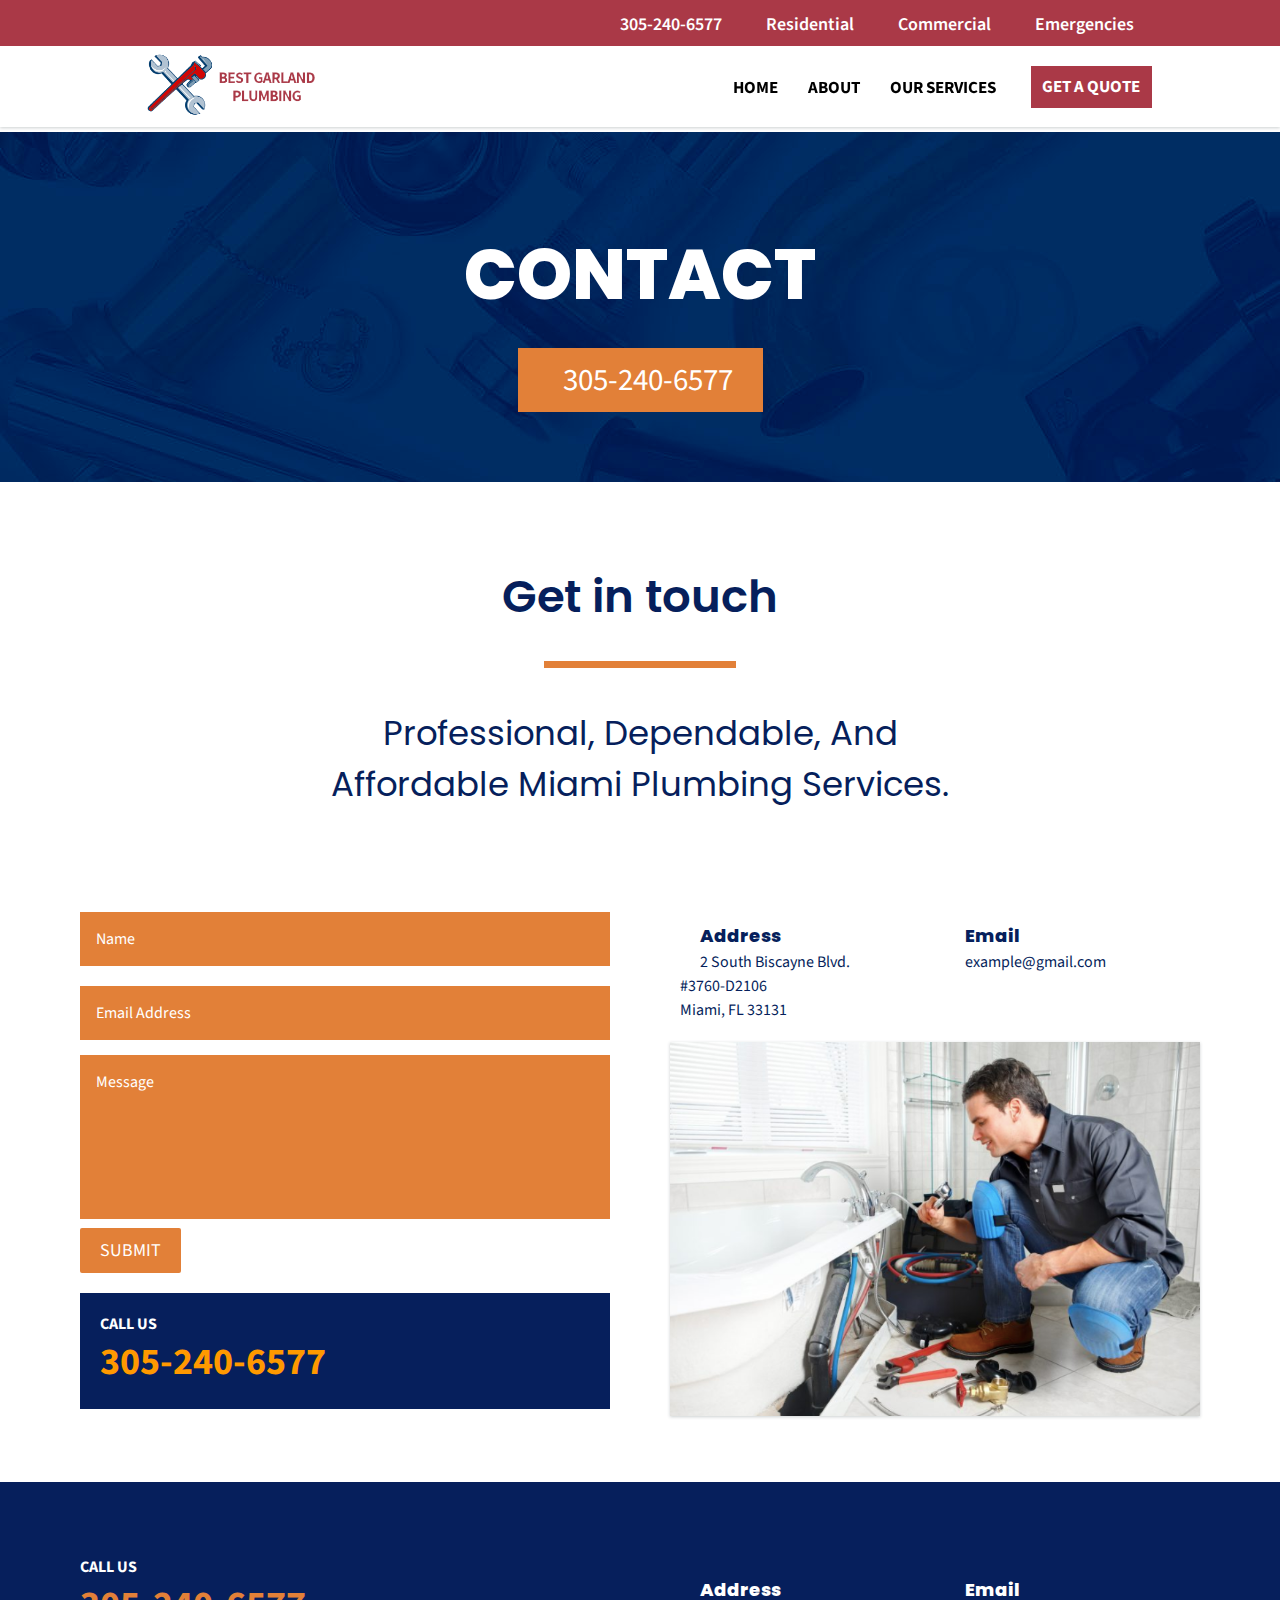
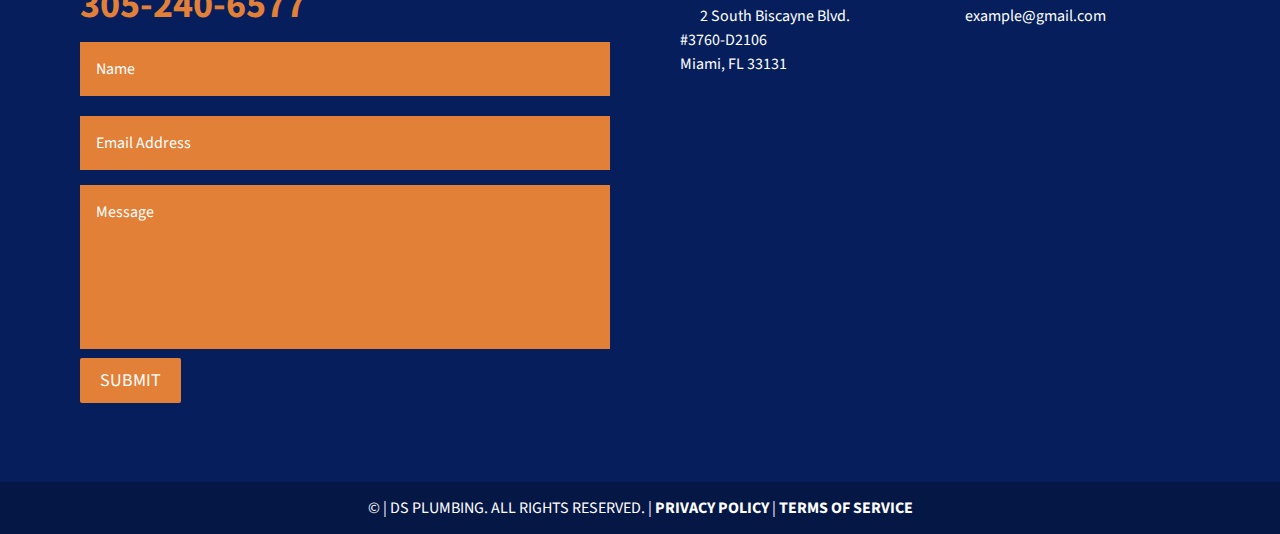
<file: get-a-quote.html>
<!DOCTYPE html>
<html>
	<head>
		<title>CONTACT</title>
		<meta charset="utf-8">
		<meta name="description" content="The best plumbing service in town!">
		<meta name="viewport" content="width=device-width, initial-scale=1.0">
		<meta http-equiv="X-U-Compatible" content="ie=edge">
		<link rel="stylesheet" type="text/css" href="style.css">
		<link rel="stylesheet" href="https://use.fontawesome.com/releases/v5.6.3/css/all.css" integrity="sha384-UHRtZLI+pbxtHCWp1t77Bi1L4ZtiqrqD80Kn4Z8NTSRyMA2Fd33n5dQ8lWUE00s/" crossorigin="anonymous">
	</head>
	<body>
		<!-- HEADER CONTAINER -->
		<div class="header-container">

			<!-- TOP HEADER -->
			<div class="top-header">
				<div class="top-header-secondary-menu">
					<ul class="top-header-nav">
						<li><a href="#PhoneNumber"><i class="fas fa-phone-volume"></i>305-240-6577</a></li>
						<li><a href="#Residential"><i class="fas fa-wrench"></i>Residential</a></li>
						<li><a href="#Commercial"><i class="fas fa-wrench"></i>Commercial</a></li>
						<li><a href="#Emergencies"><i class="fas fa-wrench"></i>Emergencies</a></li>
					</ul>
				</div>
			</div>

			<!-- MAIN HEADER -->
			<div class="main-header">
				<div class="main-header-secondary-menu">
					<img src="logo.png" id="home-logo">
					<i id="bars" class="fas fa-bars"></i>
					<ul>
						<li><a href="index.html">Home</a></li>
						<li><a href="about.html">About</a></li>
						<div class="dropdown">
						    <button class="dropbtn"><li><a href="services.html">Our Services<i class="fas fa-angle-down"></i></a></li>
						    </button>
						    <div class="dropdown-content">
						      <a href="residential-plumbing.html">Residential Plumbing</a>
						      <a href="commercial-plumbing.html">Commercial Plumbing</a>
						      <a href="emergency-plumbing.html">Emergency Plumbing</a>
						    </div>
						</div> 
						<button class="quote-button">Get A Quote</button>
					</ul>
				</div>
			</div>
		</div>

		<!-- MAIN SECTION -->
		<div class="main-section" id="service-section">
			<h1 id="quote-heading">CONTACT</h1>
			<button id="quote-button"><i class="fas fa-phone"></i>305-240-6577</button>
		</div>

		<!-- SUB SERVCE SECTION -->
		<div class="sub-service-section" id="quote-section">
			<h2>Get in touch</h2>
			<hr align="center" width="50%">
			<h2 id="quote-pro">Professional, Dependable, And Affordable Miami Plumbing Services.</h2>
		</div>

		<!-- FORM SECTION -->
		<div class="form-section" id="pure-form-section">
			<div>
				<form>
					<input type="text" name="name" placeholder="Name"><br>
					<input type="text" name="email" placeholder="Email Address"><br>
					<textarea placeholder="Message" rows="6"></textarea><br>
					<input type="submit">
				</form>
				<p id="quote-para">Call Us</p>
				<h2>305-240-6577</h2>
			</div>
			<div>
				<div class="upper-part">
					<div>
						<i class="fas fa-map-marker"></i>
						<h3>Address</h3>
						<p>2 South Biscayne Blvd.</p>
						<p>#3760-D2106</p>
						<p>Miami, FL 33131</p>
					</div>
					<div>
						<i class="fas fa-envelope"></i>
						<h3>Email</h3>
						<p>example@gmail.com</p>
						<i class="fab fa-facebook" id="socials"></i>
						<i class="fab fa-twitter" id="socials"></i>
						<i class="fab fa-youtube" id="socials"></i>
					</div>
				</div>
				<img src="contact-image.png">
			</div>
		</div>
		

		<!-- FORM SECTION -->
		<div class="form-section">
			<div>
				<p>Call Us</p>
				<h2>305-240-6577</h2>
				<form>
					<input type="text" name="name" placeholder="Name"><br>
					<input type="text" name="email" placeholder="Email Address"><br>
					<textarea placeholder="Message" rows="6"></textarea><br>
					<input type="submit">
				</form>
			</div>
			<div>
				<div class="upper-part">
					<div>
						<i class="fas fa-map-marker"></i>
						<h3>Address</h3>
						<p>2 South Biscayne Blvd.</p>
						<p>#3760-D2106</p>
						<p>Miami, FL 33131</p>
					</div>
					<div>
						<i class="fas fa-envelope"></i>
						<h3>Email</h3>
						<p>example@gmail.com</p>
						<i class="fab fa-facebook" id="socials"></i>
						<i class="fab fa-twitter" id="socials"></i>
						<i class="fab fa-youtube" id="socials"></i>
					</div>
				</div>
				<div class="mapouter"><div class="gmap_canvas"><iframe width="529" height="300" id="gmap_canvas" src="https://maps.google.com/maps?q=india&t=&z=19&ie=UTF8&iwloc=&output=embed" frameborder="0" scrolling="no" marginheight="0" marginwidth="0"></iframe>
				</div><style>.mapouter{position:relative;text-align:right;height:auto;width:auto;}.gmap_canvas {overflow:hidden;background:none!important;height:auto;width:auto;}</style></div>
			</div>
		</div>

		<!-- FOOTER -->
		<footer>
			<p>
				&copy; | DS PLUMBING. ALL RIGHTS RESERVED. | <a href="#PRIVACY">PRIVACY POLICY</a> | <a href="#TOS"> TERMS OF SERVICE</a>
			</p>
		</footer>

	<script src="https://ajax.googleapis.com/ajax/libs/jquery/3.4.1/jquery.min.js" src="app.js"></script>
	<script src="app.js"></script>
	</body>
</html>
</file>
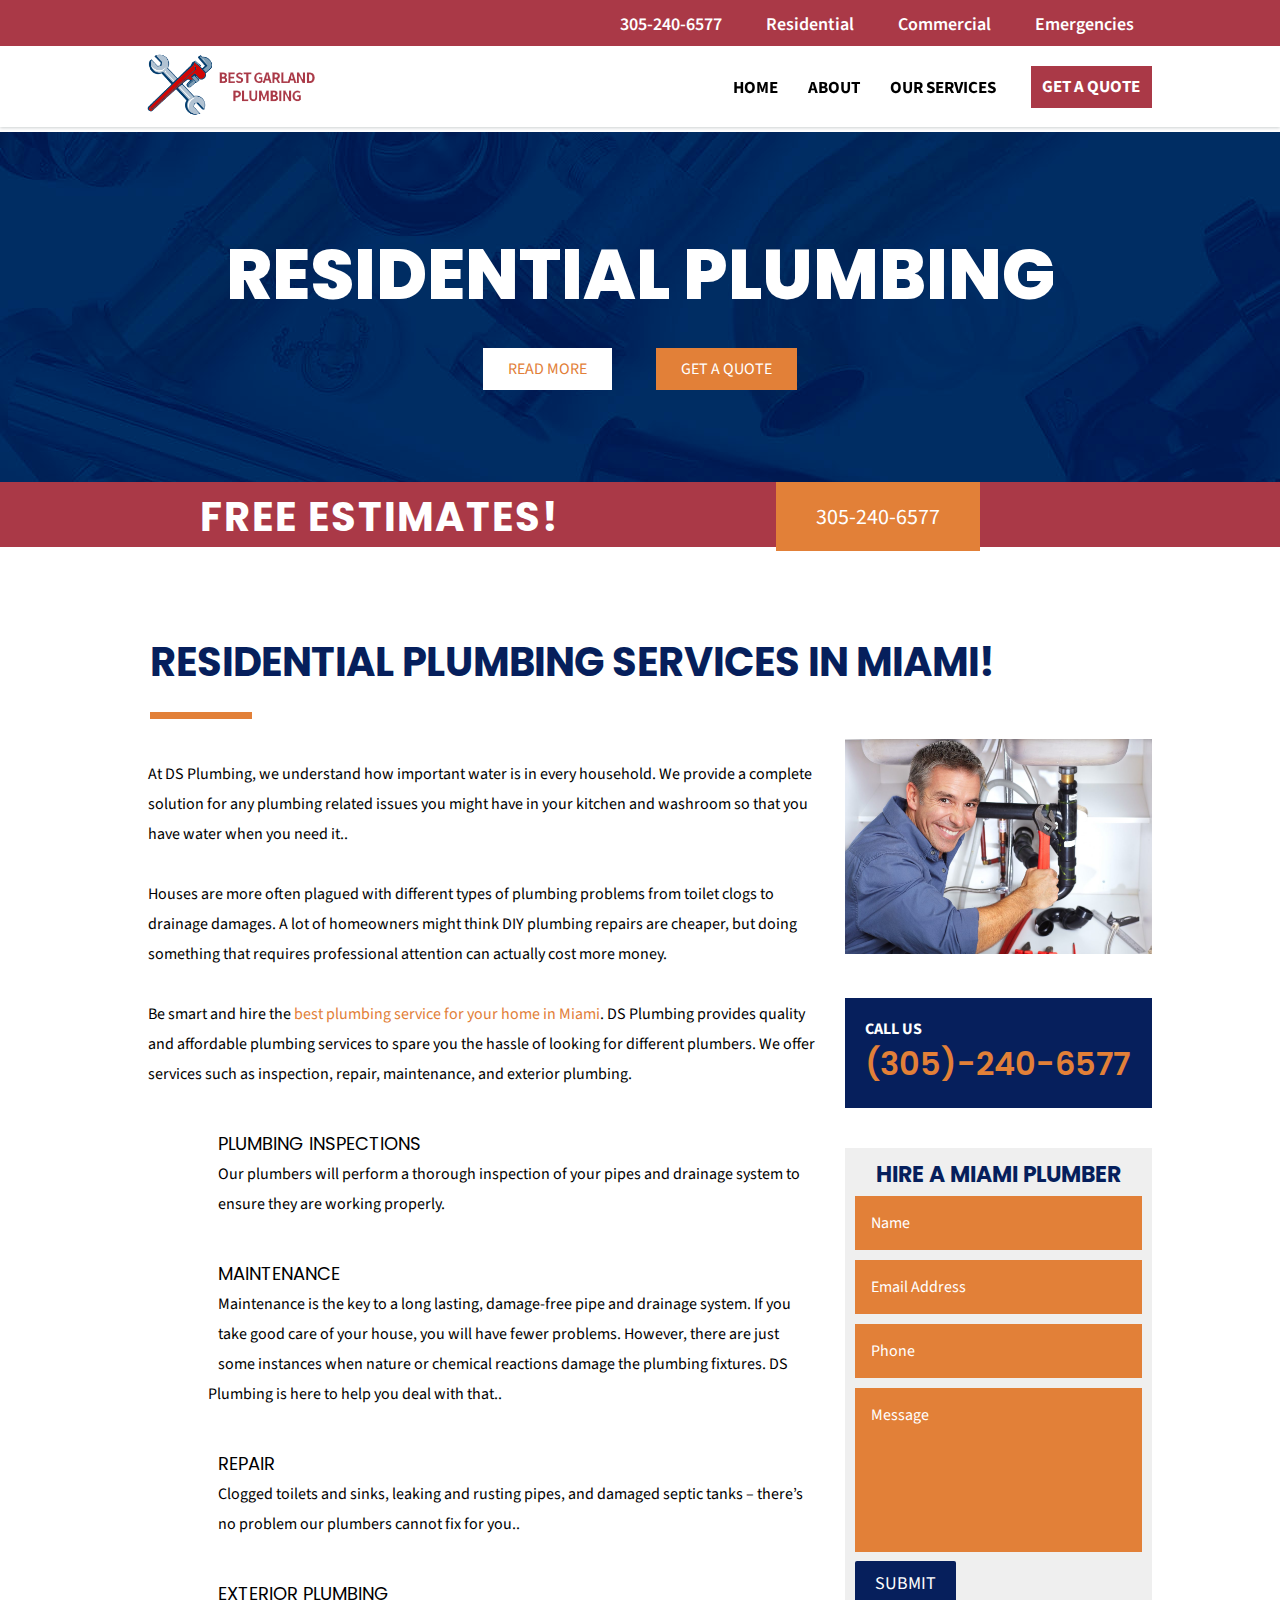
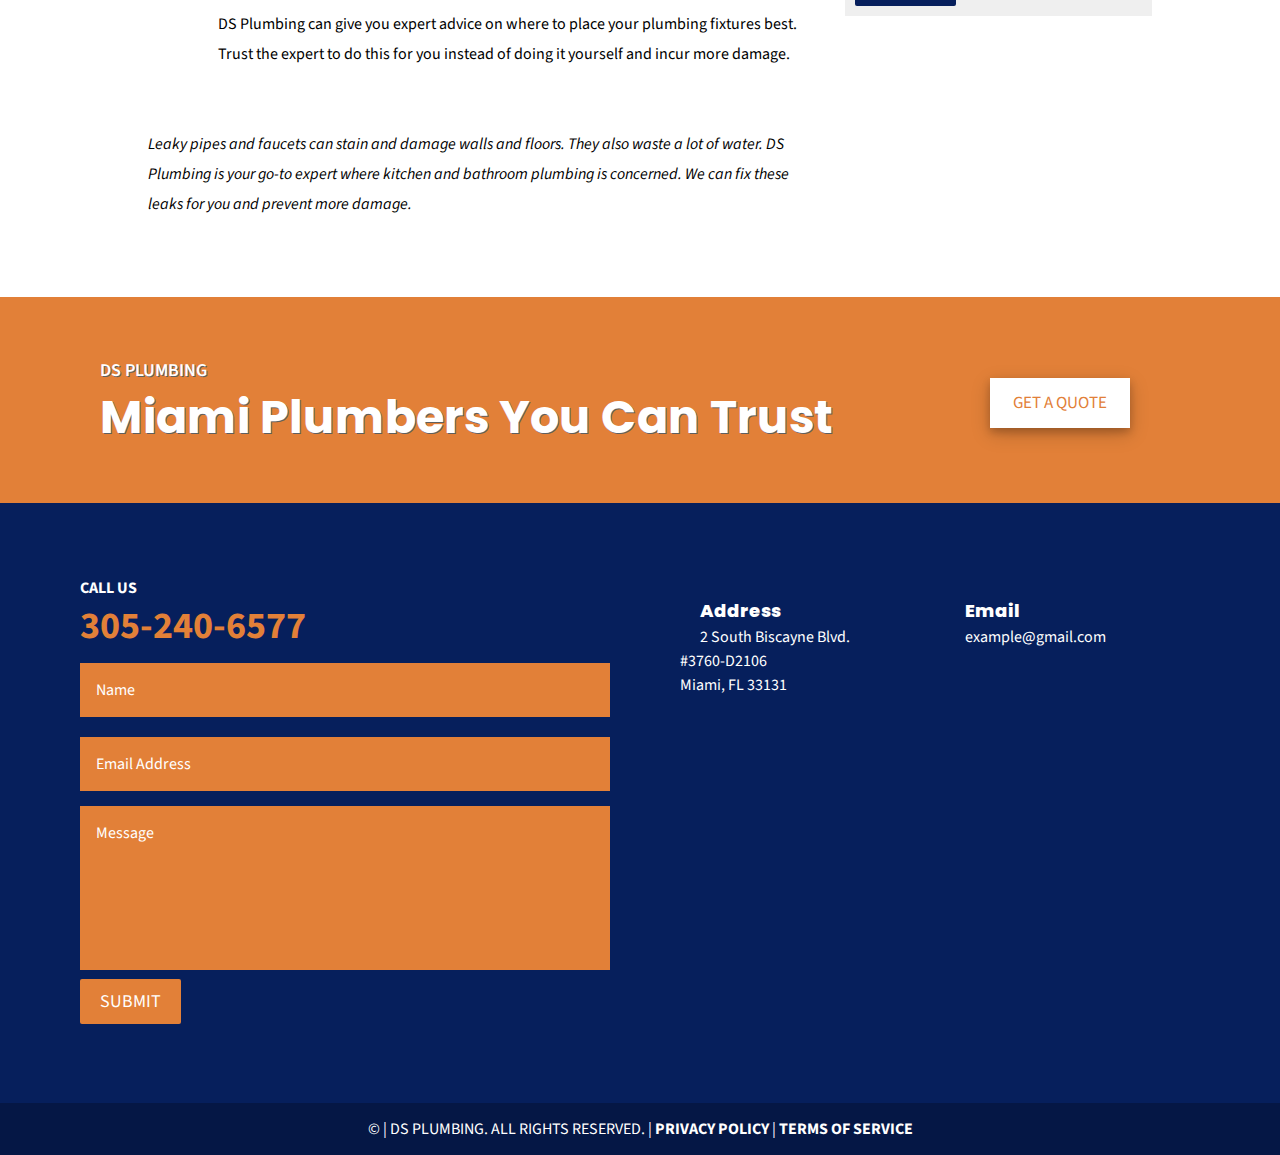
<file: residential-plumbing.html>
<!DOCTYPE html>
<html>
	<head>
		<title>RESIDENTIAL PLUMBING</title>
		<meta charset="utf-8">
		<meta name="description" content="The best plumbing service in town!">
		<meta name="viewport" content="width=device-width, initial-scale=1.0">
		<meta http-equiv="X-U-Compatible" content="ie=edge">
		<link rel="stylesheet" type="text/css" href="style.css">
		<link rel="stylesheet" href="https://use.fontawesome.com/releases/v5.6.3/css/all.css" integrity="sha384-UHRtZLI+pbxtHCWp1t77Bi1L4ZtiqrqD80Kn4Z8NTSRyMA2Fd33n5dQ8lWUE00s/" crossorigin="anonymous">
	</head>
	<body>
		<!-- HEADER CONTAINER -->
		<div class="header-container">

			<!-- TOP HEADER -->
			<div class="top-header">
				<div class="top-header-secondary-menu">
					<ul class="top-header-nav">
						<li><a href="#PhoneNumber"><i class="fas fa-phone-volume"></i>305-240-6577</a></li>
						<li><a href="#Residential"><i class="fas fa-wrench"></i>Residential</a></li>
						<li><a href="#Commercial"><i class="fas fa-wrench"></i>Commercial</a></li>
						<li><a href="#Emergencies"><i class="fas fa-wrench"></i>Emergencies</a></li>
					</ul>
				</div>
			</div>

			<!-- MAIN HEADER -->
			<div class="main-header">
				<div class="main-header-secondary-menu">
					<img src="logo.png" id="home-logo">
					<i id="bars" class="fas fa-bars"></i>
					<ul>
						<li><a href="index.html">Home</a></li>
						<li><a href="about.html">About</a></li>
						<div class="dropdown">
						    <button class="dropbtn"><li><a href="services.html">Our Services<i class="fas fa-angle-down"></i></a></li>
						    </button>
						    <div class="dropdown-content">
						      <a href="residential-plumbing.html" id="active">Residential Plumbing</a>
						      <a href="commercial-plumbing.html">Commercial Plumbing</a>
						      <a href="emergency-plumbing.html">Emergency Plumbing</a>
						    </div>
						</div> 
						<button class="quote-button">Get A Quote</button>
					</ul>
				</div>
			</div>
		</div>

		<!-- MAIN SECTION -->
		<div class="main-section" id="about-section">
			<h1 id="rpText">RESIDENTIAL PLUMBING</h1>
			<button>READ MORE</button>
			<button>GET A QUOTE</button>
		</div>

		<!-- ESTIMATE SECTION -->
		<div class="estimate-section">
			<h1>FREE ESTIMATES!</h1>
			<p>
				<i class="fas fa-phone"></i>
				305-240-6577
			</p>
		</div>

		<!-- PLUMBING SECTION -->
		<div class="plumbing-section">
			<h2>RESIDENTIAL PLUMBING SERVICES IN MIAMI!</h2>
			<hr>
			<div class="plumbing-section-main">
				<div>
					<p>
						At DS Plumbing, we understand how important water is in every household. We provide a complete solution for any plumbing related issues you might have in your kitchen and washroom so that you have water when you need it..<br><br>
						Houses are more often plagued with different types of plumbing problems from toilet clogs to drainage damages. A lot of homeowners might think DIY plumbing repairs are cheaper, but doing something that requires professional attention can actually cost more money.<br><br>
						Be smart and hire the <span>best plumbing service for your home in Miami</span>. DS Plumbing provides quality and affordable plumbing services to spare you the hassle of looking for different plumbers. We offer services such as inspection, repair, maintenance, and exterior plumbing.
					</p>
					<div class="modules">
						<i class="fas fa-wrench"></i>
						<h4>PLUMBING INSPECTIONS</h4>
						<p>
							Our plumbers will perform a thorough inspection of your pipes and drainage system to ensure they are working properly.
						</p>
					</div>
					<div class="modules">
						<i class="fas fa-wrench" id="#wrench2"></i>
						<h4>MAINTENANCE</h4>
						<p>
							Maintenance is the key to a long lasting, damage-free pipe and drainage system. If you take good care of your house, you will have fewer problems. However, there are just some instances when nature or chemical reactions damage the plumbing fixtures. DS Plumbing is here to help you deal with that..
						</p>
					</div>
					<div class="modules">
						<i class="fas fa-wrench"></i>
						<h4>REPAIR</h4>
						<p>
							Clogged toilets and sinks, leaking and rusting pipes, and damaged septic tanks – there’s no problem our plumbers cannot fix for you..
						</p>
					</div>
					<div class="modules">
						<i class="fas fa-wrench"></i>
						<h4>EXTERIOR PLUMBING</h4>
						<p>
							DS Plumbing can give you expert advice on where to place your plumbing fixtures best. Trust the expert to do this for you instead of doing it yourself and incur more damage.
						</p>
					</div>
					<br><br>
					<p id="italicP">
						Leaky pipes and faucets can stain and damage walls and floors. They also waste a lot of water. DS Plumbing is your go-to expert where kitchen and bathroom plumbing is concerned. We can fix these leaks for you and prevent more damage.
					</p>
				</div>
				<div>
					<img src="pl11.jpg">
					<h3>CALL US</h3>
					<h4>(305)-240-6577</h4>
					<div class="side-form">
						<h1>HIRE A MIAMI PLUMBER</h1>
						<form>
							<input type="text" name="name" placeholder="Name">
							<input type="text" name="email" placeholder="Email Address">
							<input type="text" name="phone" placeholder="Phone">
							<textarea placeholder="Message" rows="6"></textarea><br>
							<input type="submit">
						</form>
					</div>
				</div>
			</div>
		</div>

		<!-- THIN SECTION -->
		<div class="thin-section2">
			<div class="thin-section-inside2">
				<div>
					<p>Ds Plumbing</p>
					<h2>Miami Plumbers You Can Trust</h2>
				</div>
				<button class="quote-button">Get A Quote</button>
			</div>
		</div>

		<!-- FORM SECTION -->
		<div class="form-section">
			<div>
				<p>Call Us</p>
				<h2>305-240-6577</h2>
				<form>
					<input type="text" name="name" placeholder="Name"><br>
					<input type="text" name="email" placeholder="Email Address"><br>
					<textarea placeholder="Message" rows="6"></textarea><br>
					<input type="submit">
				</form>
			</div>
			<div>
				<div class="upper-part">
					<div>
						<i class="fas fa-map-marker"></i>
						<h3>Address</h3>
						<p>2 South Biscayne Blvd.</p>
						<p>#3760-D2106</p>
						<p>Miami, FL 33131</p>
					</div>
					<div>
						<i class="fas fa-envelope"></i>
						<h3>Email</h3>
						<p>example@gmail.com</p>
						<i class="fab fa-facebook" id="socials"></i>
						<i class="fab fa-twitter" id="socials"></i>
						<i class="fab fa-youtube" id="socials"></i>
					</div>
				</div>
				<div class="mapouter"><div class="gmap_canvas"><iframe width="529" height="300" id="gmap_canvas" src="https://maps.google.com/maps?q=india&t=&z=19&ie=UTF8&iwloc=&output=embed" frameborder="0" scrolling="no" marginheight="0" marginwidth="0"></iframe>
				</div><style>.mapouter{position:relative;text-align:right;height:auto;width:auto;}.gmap_canvas {overflow:hidden;background:none!important;height:auto;width:auto;}</style></div>
			</div>
		</div>

		<!-- FOOTER -->
		<footer>
			<p>
				&copy; | DS PLUMBING. ALL RIGHTS RESERVED. | <a href="#PRIVACY">PRIVACY POLICY</a> | <a href="#TOS"> TERMS OF SERVICE</a>
			</p>
		</footer>

	<script src="https://ajax.googleapis.com/ajax/libs/jquery/3.4.1/jquery.min.js" src="app.js"></script>
	<script src="app.js"></script>
	</body>
</html>
</file>
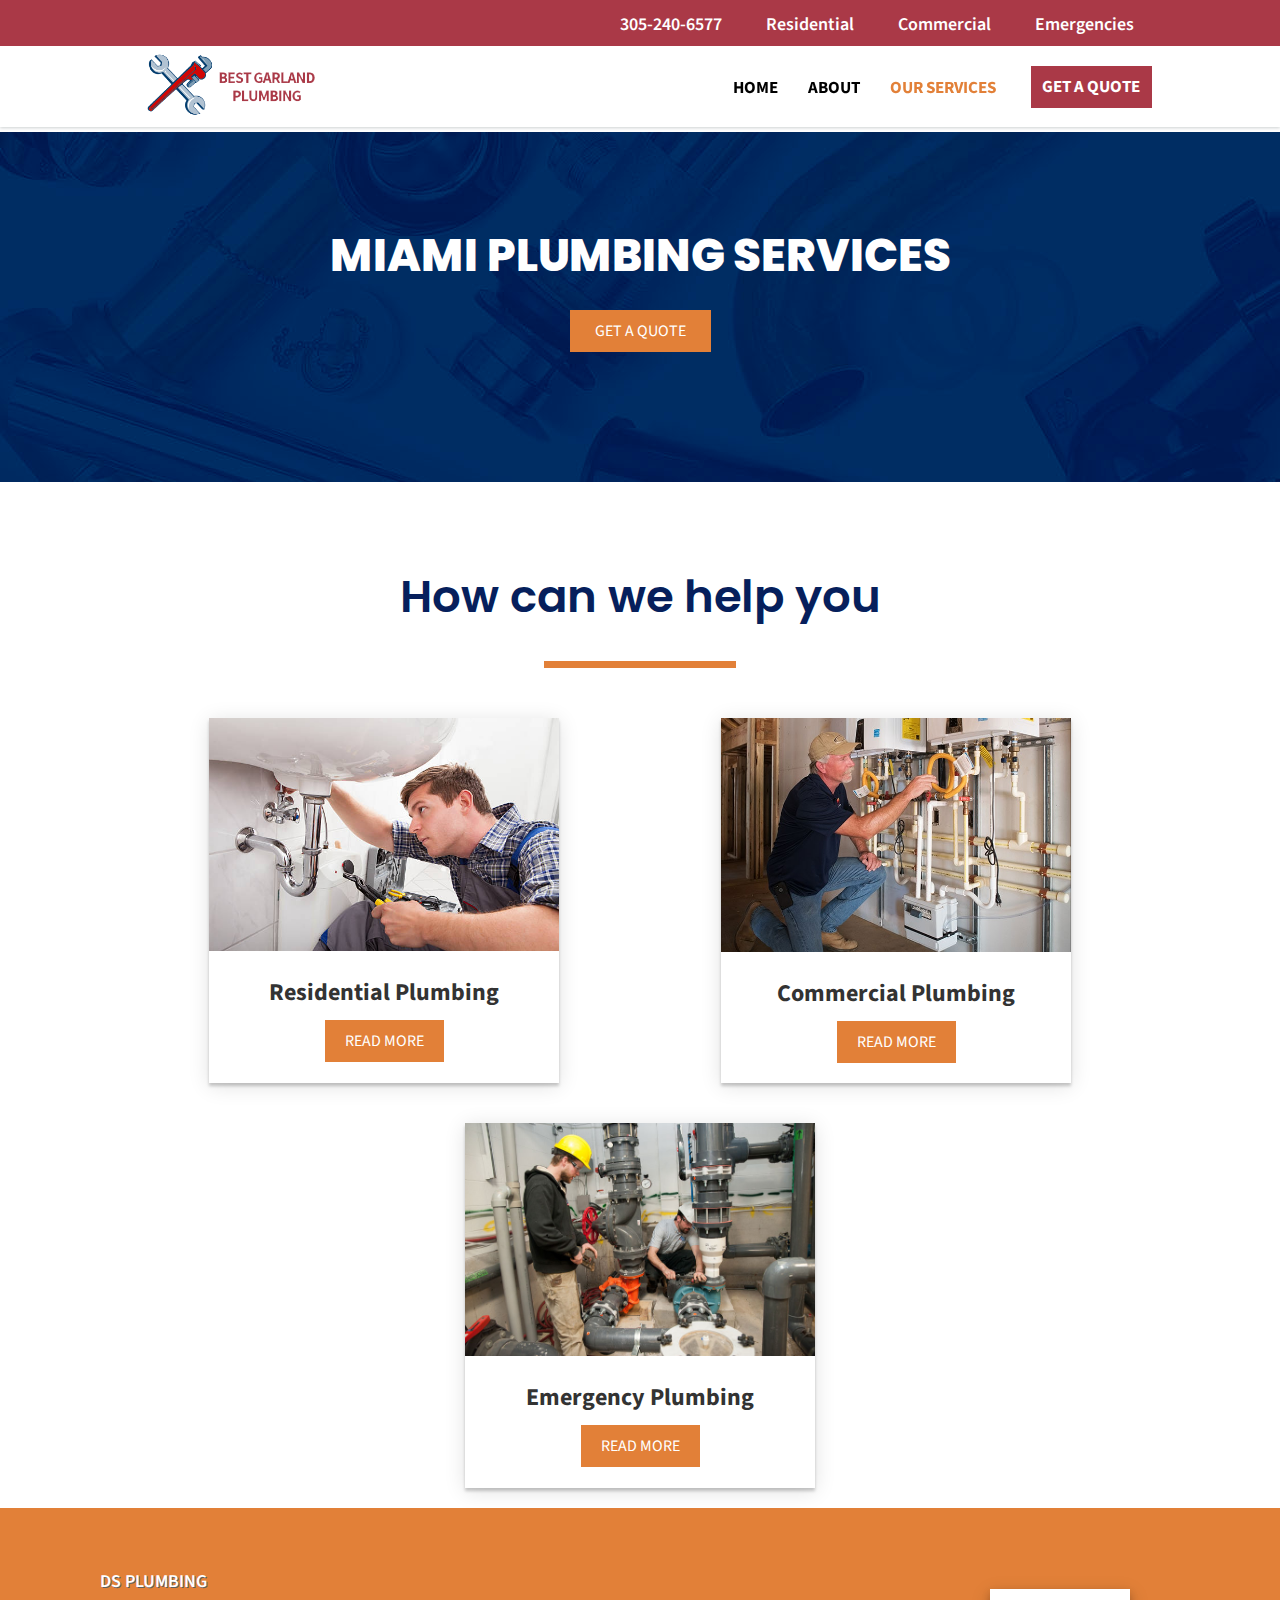
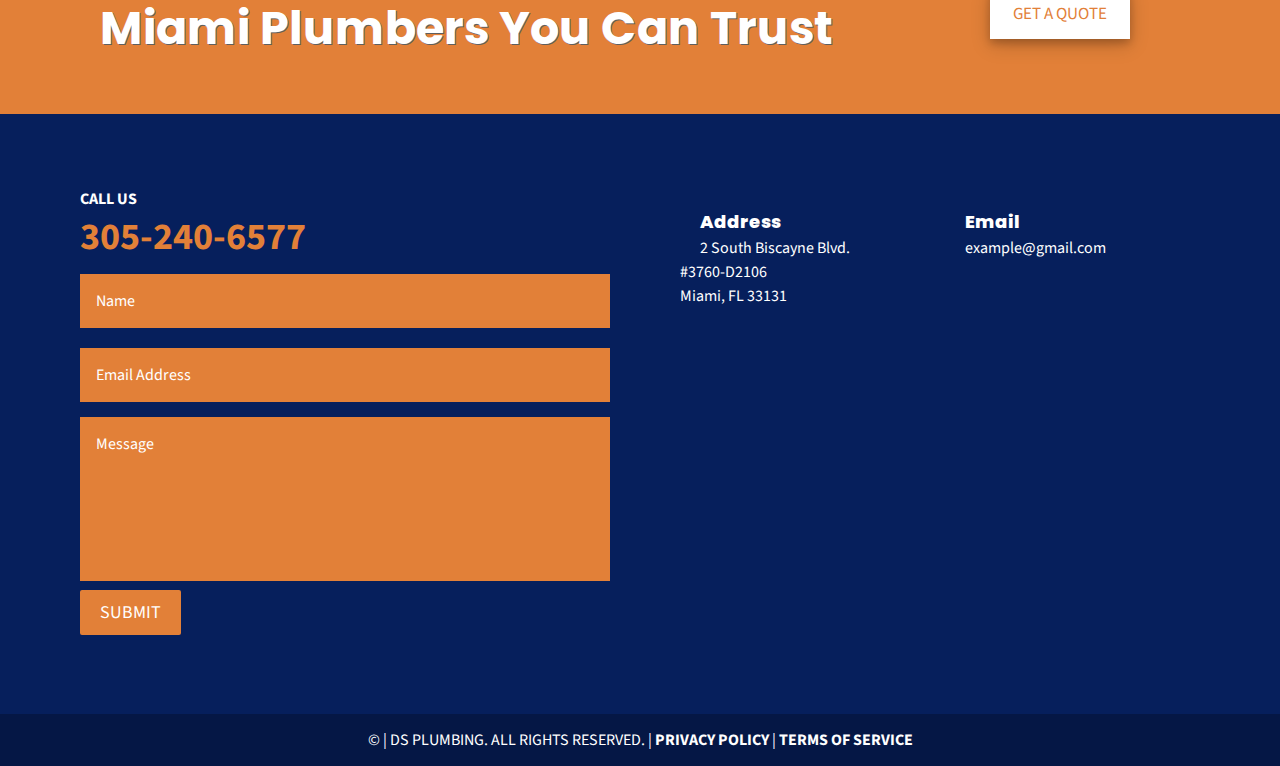
<file: services.html>
<!DOCTYPE html>
<html>
	<head>
		<title>SERVICES</title>
		<meta charset="utf-8">
		<meta name="description" content="The best plumbing service in town!">
		<meta name="viewport" content="width=device-width, initial-scale=1.0">
		<meta http-equiv="X-U-Compatible" content="ie=edge">
		<link rel="stylesheet" type="text/css" href="style.css">
		<link rel="stylesheet" href="https://use.fontawesome.com/releases/v5.6.3/css/all.css" integrity="sha384-UHRtZLI+pbxtHCWp1t77Bi1L4ZtiqrqD80Kn4Z8NTSRyMA2Fd33n5dQ8lWUE00s/" crossorigin="anonymous">
	</head>
	<body>
		<!-- HEADER CONTAINER -->
		<div class="header-container">

			<!-- TOP HEADER -->
			<div class="top-header">
				<div class="top-header-secondary-menu">
					<ul class="top-header-nav">
						<li><a href="#PhoneNumber"><i class="fas fa-phone-volume"></i>305-240-6577</a></li>
						<li><a href="#Residential"><i class="fas fa-wrench"></i>Residential</a></li>
						<li><a href="#Commercial"><i class="fas fa-wrench"></i>Commercial</a></li>
						<li><a href="#Emergencies"><i class="fas fa-wrench"></i>Emergencies</a></li>
					</ul>
				</div>
			</div>

			<!-- MAIN HEADER -->
			<div class="main-header">
				<div class="main-header-secondary-menu">
					<img src="logo.png" id="home-logo">
					<i id="bars" class="fas fa-bars"></i>
					<ul>
						<li><a href="index.html">Home</a></li>
						<li><a href="about.html">About</a></li>
						<div class="dropdown">
						    <button class="dropbtn"><li><a href="services.html" id="active">Our Services<i class="fas fa-angle-down"></i></a></li>
						    </button>
						    <div class="dropdown-content">
						      <a href="residential-plumbing.html">Residential Plumbing</a>
						      <a href="commercial-plumbing.html">Commercial Plumbing</a>
						      <a href="emergency-plumbing.html">Emergency Plumbing</a>
						    </div>
						</div> 
						<button class="quote-button">Get A Quote</button>
					</ul>
				</div>
			</div>
		</div>

		<!-- MAIN SECTION -->
		<div class="main-section" id="service-section">
			<h1>MIAMI PLUMBING SERVICES</h1>
			<button>GET A QUOTE</button>
		</div>

		<!-- SUB SERVCE SECTION -->
		<div class="sub-service-section">
			<h2>How can we help you</h2>
			<hr align="center" width="50%">
			<div class="service-container">
				<div>
					<img src="pl8.jpg">
					<p>Residential Plumbing</p>
					<a href="#none">READ MORE</a>
				</div>
				<div>
					<img src="pl9.jpg">
					<p>Commercial Plumbing</p>
					<a href="#none">READ MORE</a>
				</div>
				<div>
					<img src="pl10.jpg">
					<p>Emergency Plumbing</p>
					<a href="#none">READ MORE</a>
				</div>
			</div>
		</div>
		

		<!-- THIN SECTION -->
		<div class="thin-section2">
			<div class="thin-section-inside2">
				<div>
					<p>Ds Plumbing</p>
					<h2>Miami Plumbers You Can Trust</h2>
				</div>
				<button class="quote-button">Get A Quote</button>
			</div>
		</div>

		<!-- FORM SECTION -->
		<div class="form-section">
			<div>
				<p>Call Us</p>
				<h2>305-240-6577</h2>
				<form>
					<input type="text" name="name" placeholder="Name"><br>
					<input type="text" name="email" placeholder="Email Address"><br>
					<textarea placeholder="Message" rows="6"></textarea><br>
					<input type="submit">
				</form>
			</div>
			<div>
				<div class="upper-part">
					<div>
						<i class="fas fa-map-marker"></i>
						<h3>Address</h3>
						<p>2 South Biscayne Blvd.</p>
						<p>#3760-D2106</p>
						<p>Miami, FL 33131</p>
					</div>
					<div>
						<i class="fas fa-envelope"></i>
						<h3>Email</h3>
						<p>example@gmail.com</p>
						<i class="fab fa-facebook" id="socials"></i>
						<i class="fab fa-twitter" id="socials"></i>
						<i class="fab fa-youtube" id="socials"></i>
					</div>
				</div>
				<div class="mapouter"><div class="gmap_canvas"><iframe width="529" height="300" id="gmap_canvas" src="https://maps.google.com/maps?q=india&t=&z=19&ie=UTF8&iwloc=&output=embed" frameborder="0" scrolling="no" marginheight="0" marginwidth="0"></iframe>
				</div><style>.mapouter{position:relative;text-align:right;height:auto;width:auto;}.gmap_canvas {overflow:hidden;background:none!important;height:auto;width:auto;}</style></div>
			</div>
		</div>

		<!-- FOOTER -->
		<footer>
			<p>
				&copy; | DS PLUMBING. ALL RIGHTS RESERVED. | <a href="#PRIVACY">PRIVACY POLICY</a> | <a href="#TOS"> TERMS OF SERVICE</a>
			</p>
		</footer>

	<script src="https://ajax.googleapis.com/ajax/libs/jquery/3.4.1/jquery.min.js" src="app.js"></script>
	<script src="app.js"></script>
	</body>
</html>
</file>
<file: style.css>
@import url('https://fonts.googleapis.com/css?family=Source+Sans+Pro:400,600,700&display=swap');
@import url('https://fonts.googleapis.com/css?family=Poppins:400,800&display=swap');

*{
	margin: 0px;
	padding: 0px;
	box-sizing: border-box;
}
body{
	scroll-behavior: smooth;
	overflow-x: hidden;
}
#home-logo{
	cursor: pointer;
}
.header-container{
	top: 0;
	position: sticky;
}
.top-header{
	width: 100%;
	height: 46px;
	background: #aa3947;
	display: inline-block;
}
.top-header-secondary-menu{
	width: 80%;
	max-width: 1080px;
	height: 46px;
	margin: auto;
	vertical-align: baseline;
}
.top-header-secondary-menu ul{
	list-style-type: none;
	float: right;
}
.top-header-nav li{
	display: inline-block;
	padding: 12px 18px;
}
.top-header-nav i{
	color: #fff;
	font-size: 18px;
	padding: 0px 2px;
}
.top-header-nav li a{
	color: #fff;
	font-family: 'Source Sans Pro', sans-serif;
	text-decoration: none;
	font-size: 18px;
	font-weight: 600;
}
.top-header-nav li:hover{
	transition: 0.5s;
	opacity: 0.6;
}
@media only screen and (max-width: 980px){
	.top-header{
		display: none;
	}
}
.main-header{
	width: 100%;
	min-height: 77px;
	background: #fff;
	margin-top: -4px;
	box-shadow: 0 1px 3px rgba(57,73,76,0.25);
}
.main-header-secondary-menu{
	width: 80%;
	max-width: 1080px;
	height: 100%;
	margin: auto;
}
.main-header-secondary-menu img{
	width: 200px;
}
.main-header-secondary-menu ul{
	list-style-type: none;
	float: right;
}
.main-header-secondary-menu li{
	float: left;
	padding: 30px 15px;
}
#active{
	color: #E28038;
}
.main-header-secondary-menu i{
	padding-left: 10px;
	font-size: 13px;
}
.main-header-secondary-menu li a{
	color: #000;
	font-family: 'Source Sans Pro', sans-serif;
	text-decoration: none;
	font-size: 17px;
	text-transform: uppercase;
	font-weight: 700;
}
.dropdown{
  overflow: hidden;
  float: left;
}
.dropdown .dropbtn {
  font-size: 16px;  
  border: none;
  outline: none;
  background-color: inherit;
  font-family: inherit;
  margin: 0;
}
.dropdown-content {
  display: none;
  border-top: 3px solid #E28038;
  position: absolute;
  background-color: #fff;
  min-width: 160px;
  z-index: 1;
  margin-top: -5px;
}
.dropdown-content a {
  float: none;
  color: #000;
  padding: 15px 70px 15px 20px;
  text-decoration: none;
  display: block;
  text-align: left;
  text-transform: uppercase;
  font-family: 'Source Sans Pro', sans-serif;
  text-decoration: none;
  font-size: 14px;
  font-weight: 700;
  border-bottom: 1px solid #E28038;
}
.dropdown-content a:hover {
  background-color: #ddd;
}
.dropdown:hover .dropdown-content {
  display: block;
}
.quote-button{
	cursor: pointer;
	float: none;
	width: 121.19px;
	height: 42px;
	background: #aa3947;
	border: none;
	color: #fff;
	text-transform: uppercase;
	font-family: Source Sans Pro, sans-serif;
	font-size: 17px;
  	font-weight: 700;
  	margin-top: 20px;
  	margin-left: 10px;
}
@media only screen and (max-width: 980px){
	.main-header-secondary-menu ul{
		list-style-type: none;
		float: none;
		border-top: 2px solid #aa3947;
		text-align: center;
	}
	.main-header-secondary-menu li{
		float: none;
		padding: 20px 15px;
		text-align: center;
	}
	.main-header-secondary-menu i{
		padding-left: 0px;
		display: none;
	}
	.dropdown{
	  float: none;
	  overflow: hidden;
	  display: flex;
	  justify-content: center;
	}
	.dropdown-content {
	  display: block;
	  position: none;
	  z-index: 0;
	  margin-top: 0px;
	  margin-top: 70px;
	}
	.dropdown-content a{
		padding-left: 70px;
	}
	.quote-button{
	  width: 100%;
	  margin-top: 180px;
	  margin-left: 0px;
	  margin-bottom: 30px;
	}
}
.main-header #bars{
	display: none;
	float: right;
	margin: 25px 20px;
	font-size: 30px;
	color: #aa3947;
}
@media only screen and (max-width: 980px){
	.main-header #bars{
		display: block;
	}
}
.main-section{
	width: 100%;
	height: 480px;
	margin-top:5px;
	background-image: url('pl1.jpg');
	text-align: center;
}
.main-section img{
	margin-top: 50px;
	width: 170px;
}
.main-section p{
	font-size: 18px;
	color: #fff;
	font-weight: 600;
	text-transform: uppercase;
	padding-top: 10px;
	font-family: 'Source Sans Pro', sans-serif;
}
.main-section h1{
	font-size: 50px;
	color: #fff;
	font-weight: 800;
	text-transform: uppercase;
	font-family: 'Poppins', sans-serif;
}
.main-section h2{
	font-size: 24px;
	color: #fff;
	font-weight: 300;
	padding-top: 30px;
	text-transform: uppercase;
	font-family: 'Source Sans Pro', sans-serif;
}
.main-section button{
	display: none;
}
@media only screen and (max-width: 980px){
	.main-section{
		transition: all 1s linear;
	}
	.main-section img{
		transition: all 1s linear;
		width: 60px;
	}
	.main-section h1{
		font-size: 40px;
	}
	.main-section button{
		display: block;
		margin: auto;
		float: none;
		margin-top: 30px;
		color: #E28038;
		font-weight: 100;
		background: #fff;
		width: 140px;
		font-weight: 400;
		height: 50px;
	}
}
span{
	color: #E28038;
}
.sub-section{
	width: 100%;
	min-height: 622px;
	padding: 84px 0px;
}
.sub-section-inside{
	width: 70%;
	display: flex;
	margin: auto;
	padding: 50px 0px;
	height: 100%;
}
@media only screen and (max-width: 980px){
	.sub-section-inside{
		display: block;
	}
}
.sub-section-inside-text{
	width: 100%;
	height: 100%;
}
.sub-section-inside-text:nth-child(2){
	width: 100%;
	height: 100%;
}
.sub-section-inside-text h2{
	font-family: Poppins;
	padding-right: 100px;
	font-size: 34px;
	color: #061F5C;
}
@media only screen and (max-width: 980px){
	.sub-section-inside-text h2{
		padding-right: 0px;
	}
}
.sub-section-inside-text hr{
	height: 8px;
	background: #E28038;
	border: none;
	width: 110px;
	margin: 20px 0;
}
.sub-section-inside-text p{
	font-family: Poppins;
	font-size: 14px;
	margin-right: 50px;
}
@media only screen and (max-width: 980px){
	.sub-section-inside-text p{
		margin-right: 0px;
	}
}
.sub-section-inside-text img{
	width: 100%;
	margin: 30px auto;
	box-shadow: 10px 10px #D2D2D2;
}
.thin-section{
	width: 100%;
	min-height: 301px;
	padding: 54px 0px;
	background: #E28038;
	display: flex;
	justify-content: center;
}
.thin-section-inside{
	padding: 27px 0px;
	width: 1080px;
	min-height: 193px;
	display: flex;
	justify-content: space-between;
}
.thin-section-inside p{
	font-size: 18px;
	color: #fff;
	font-weight: 600;
	text-transform: uppercase;
	padding-top: 10px;
	text-shadow: 1px 1px #5F5F5F;
	font-family: 'Source Sans Pro', sans-serif;
}
.thin-section-inside div{
	max-width: 60%;
}
.thin-section-inside h2{
	font-family: Poppins;
	font-size: 46px;
	text-shadow: 1px 1px #5F5F5F;
	color: #fff;
}
.thin-section-inside button{
	color: #E28038;
	font-weight: 100;
	background: #fff;
	width: 140px;
	float: none;
	height: 50px;
	margin: 50px;
	font-weight: 400;
	box-shadow: 0 4px 8px 0 rgba(0, 0, 0, 0.2), 0 6px 20px 0 rgba(0, 0, 0, 0.19);
}
@media only screen and (max-width: 980px){
	.thin-section{
		display: block;
		text-align: center;
	}
	.thin-section-inside{
		display: block;
		width: 100%;
	}
	.thin-section-inside div{
		max-width: 100%;
	}
	.thin-section-inside h2{
		font-size: 46px;
	}
}
.big-section{
	width: 100%;
	min-height: 1246px;
	padding: 54px 0px;
}
.big-section-inside{
	width: 1080px;
	min-height: 248px;
	margin: 50px auto; 
	text-align: center;
}
.big-section-inside h2{
	font-family: Poppins;
	font-size: 34px;
	color: #061F5C;
}
.big-section-inside hr{
	height: 8px;
	background: #E28038;
	border: none;
	width: 180px;
	margin: 40px auto;
}
.big-section-inside p{
	font-family: Poppins;
	font-size: 16px;
	margin: auto 110px;
}
@media only screen and (max-width: 980px){
	.big-section-inside{
		width: 100%;
		padding: 0 10px;
	}
	.big-section-inside hr{
		width: 80px
	}
	.big-section-inside p{
		margin: auto 30px;
	}
}
.big-section-inside2{
	width: 1080px;
	min-height: 248px;
	margin: 50px auto; 
	text-align: center;
}
@media only screen and (max-width: 980px){
	.big-section-inside2{
		width: 100%;
	}
}
.flex-container {
	display: flex;
	flex-wrap: wrap;
	justify-content: center;
	width: 100%;
}
.flex-container > div{
	width: 360px;
	height: 420px;
	text-align: center;
	font-size: 30px;
	padding: 30px 50px;
	text-align: left;
}
.flex-container > div h2{
	font-family: Poppins;
	font-size: 24px;
	color: #061F5C;
}
.flex-container > div hr{
	height: 8px;
	background: #E28038;
	border: none;
	width: 80px;
	height: 3px;
	margin: 20px 0;
}
.flex-container > div p{
	font-family: Poppins;
	font-size: 16px;
}
.flex-container > div button{
	font-family: Poppins;
	font-size: 14px;
	border: none;
	background: #E28038;
	color: #fff;
	padding: 10px;
	margin-top: 15px;
}
.flex-container > div:nth-child(1){
	background-image: url('pl3.jpg');
	background-size: cover;
}
.flex-container > div:nth-child(3){
	background-image: url('pl4.jpg');
	background-size: cover;
}
.flex-container > div:nth-child(5){
	background-image: url('pl5.jpg');
	background-size: cover;
}
.client-section{
	width: 100%;
	min-height: 372px;
	background: #061F5C;
	text-align: center;
	padding-top: 70px;
}
.client-section h2{
	font-family: Poppins;
	color: #fff;
	font-size: 48px;
	font-weight: 900;
}
.client-section p{
	color: #fff;
	font-family: Source Sans Pro;
	font-size: 26px;
	padding: 10px 0;
}
.client-section img{
	width: 200px;
	padding: 10px 0;
}
.client-section button{
	font-family: Poppins;
	font-size: 16px;
	border: none;
	background: #E28038;
	color: #fff;
	padding: 10px;
	text-transform: uppercase;
	margin-top: 15px;
	box-shadow: 0 4px 8px 0 rgba(0, 0, 0, 0.2), 0 6px 20px 0 rgba(0, 0, 0, 0.19);
}
@media only screen and (max-width: 980px){
	.client-section h2{
		font-size: 28px;
	}
	.client-section p{
		font-size: 20px;
	}
	.client-section img{
		width: 200px;
	}
	.client-section button{
		font-size: 16px;
	}
}
.expert-section{
	width: 100%;
	min-height: 863px;
	display: flex;
	flex-wrap: wrap;
}
.expert-section > div{
	background-color: #f1f1f1;
  	width: 50%;
  	text-align: center;
}
.expert-section > div:nth-child(1){
	background-image: url('pl6.jpg');
	background-size: cover;
}
.expert-section > div:nth-child(2){
	padding: 250px 200px;
	text-align: left;
	background: #fff;
}
.expert-section > div h2{
	font-family: Poppins;
	color: #061F5C;
	font-size: 32px;
	font-weight: 900;
}
.expert-section > div hr{
	height: 8px;
	background: #E28038;
	border: none;
	width: 80px;
	margin: 20px 0;
}
.expert-section > div p{
	color: #000;
	font-family: Source Sans Pro;
	font-size: 18px;
}
.expert-section > div button{
	font-family: Poppins;
	font-size: 18px;
	border: none;
	background: #E28038;
	color: #fff;
	padding: 15px 25px;
	text-transform: uppercase;
	margin-top: 45px;
	box-shadow: 0 4px 8px 0 rgba(0, 0, 0, 0.2), 0 6px 20px 0 rgba(0, 0, 0, 0.19);
}
@media only screen and (max-width: 980px){
	.expert-section > div:nth-child(1){
		display: none;
	}
	.expert-section > div{
	  	width: 100%;
	  	padding: 0px;
	}
	.expert-section > div:nth-child(2){
		padding: 200px 70px;
		text-align: left;
		background: #fff;
		text-align: center;
	}
	.expert-section > div hr{
		text-align: center;
		width: 100%;
	}
}
.form-section{
	width: 100%;
	min-height: 600px;
	background: #061F5C;
	display: flex;
	justify-content: center;
	padding: 54px 0;
}
.form-section > div{
	width: 530px;
	height: auto;
	margin: 0 30px;
}
@media only screen and (max-width: 980px){
	.form-section{
		display: block;
		padding: 20px;
	}
	.form-section > div{
		width: 100%;
		margin: 0 0px;
	}
	#socials{
		font-size: 25px;
	}
}
.form-section > div:nth-child(1){
	padding: 20px 0;
}
.form-section > div:nth-child(1) p{
	font-family: Source Sans Pro;
	font-size: 16px;
	font-weight: 700;
	text-transform: uppercase;
	color: #fff;
}
.form-section > div:nth-child(1) h2{
	font-family: Source Sans Pro;
	color: #E28038;
	font-size: 38px;
	font-weight: 700;
}
.form-section > div:nth-child(1) input[type=text], textarea{
	width: 100%;
	border: none;
	padding: 16px;
	margin: 10px 0;
	font-size: 16px;
	font-family: Source Sans Pro;
	color: #fff;
	background: #E28038;
	resize: none;
}
::placeholder { 
  color: #fff;
}
.form-section > div:nth-child(1) input[type=submit]{
	font-family: Source Sans Pro;
	color: #fff;
	font-size: 18px;
	text-transform: uppercase;
	background: #E28038;
	border-radius: 2px;
	padding: 10px 20px;
	border: none;
}
.form-section > div:nth-child(2){
	padding: 20px 0;
}
.upper-part{
	width: 100%;
	height: 140px;
	display: flex;
}
.upper-part > div{
	width: 100%;
	height: 100%;
	padding: 10px;
}
.upper-part > div i{
	color: #E28038;
	font-size: 40px;
	float: left;
	padding: 10px 10px 35px 10px;
}
.upper-part > div h3{
	padding-top: 10px;
	font-family: Poppins;
	color: #fff;
	font-size: 18px;
	font-weight: 800;
}
.upper-part > div p{
	padding-top: 2px;
	font-family: Source Sans Pro;
	color: #fff;
	font-size: 16px;
}
footer{
	width: 100%;
	min-height: 50px;
	background: #051745;
}
footer p{
	color: #fff;
	padding: 15px;
	font-size: 16px;
	font-family: Source Sans Pro;
	text-transform: uppercase;
	text-align: center;
}
footer a{
	text-decoration: none;
	color: #fff;
	font-weight: 700;
}
#about-section{
	height: 350px;
}
#about-section button{
	display: inline-block;
	margin: auto;
	font-family: Source Sans Pro;
	font-size: 16px;
	border: none;
	padding: 10px 25px;
	margin: 20px;
}
#about-section button:nth-child(2){
	color: #E28038;
	background: #fff;
}
#about-section button:nth-child(3), .services-button{
	color: #fff;
	background: #E28038;
}
#about-section h1{
	font-size: 70px;
	padding-top: 90px;
}
.thin-section2{
	width: 100%;
	min-height: 200px;
	padding: 24px 0px;
	background: #E28038;
	display: flex;
	justify-content: center;
}
.thin-section-inside2{
	padding: 27px 0px;
	width: 1080px;
	display: flex;
	justify-content: space-between;
}
.thin-section-inside2 p{
	font-size: 18px;
	color: #fff;
	font-weight: 600;
	text-transform: uppercase;
	padding-top: 10px;
	text-shadow: 1px 1px #5F5F5F;
	font-family: 'Source Sans Pro', sans-serif;
}
.thin-section-inside2 div{
	max-width: 70%;
}
.thin-section-inside2 h2{
	font-family: Poppins;
	font-size: 46px;
	text-shadow: 1px 1px #5F5F5F;
	color: #fff;
}
.thin-section-inside2 button{
	color: #E28038;
	font-weight: 100;
	background: #fff;
	width: 140px;
	float: none;
	height: 50px;
	margin: 30px 50px 0px 50px;
	font-weight: 400;
	box-shadow: 0 4px 8px 0 rgba(0, 0, 0, 0.2), 0 6px 20px 0 rgba(0, 0, 0, 0.19);
}
@media only screen and (max-width: 980px){
	.thin-section2{
		display: block;
		text-align: center;
	}
	.thin-section-inside2{
		display: block;
		width: 100%;
	}
	.thin-section-inside2 div{
		max-width: 100%;
	}
	.thin-section-inside2 h2{
		font-size: 46px;
	}
	#about-section h1{
		font-size: 40px;
		margin-bottom: 20px;
	}
	#about-section button{
		margin: 10px auto;
		display: block;
		padding: 5px 20px;
	}
}
#service-section{
	height: 350px;
}
#service-section button{
	display: inline-block;
	margin: auto;
	font-family: Source Sans Pro;
	font-size: 16px;
	border: none;
	padding: 10px 25px;
	margin: 20px;
}
#service-section button{
	color: #fff;
	background: #E28038;
}
@media only screen and (max-width: 980px){
	#service-section button{
		padding: 10px 12px;
	}
}
#service-section h1{
	font-size: 45px;
	padding-top: 90px;
}
.sub-service-section{
	width: 100%;
	background: #fff;
	min-height: 350px;
	text-align: center;
}
.sub-service-section h2{
	color: #061F5C;
	font-family: Poppins;
	font-weight: 600;
	font-size: 45px;
	padding-top: 81px;
}
@media only screen and (max-width: 980px){
	.sub-service-section h2{
		font-size: 35px;
	}
}
.sub-service-section hr{
	width: 15%;
	height: 7px;
	border: none;
	background: #E28038;
	margin: 30px auto;
}
.service-container{
	width: 80%;
	height: 60%;
	margin: auto;
	display: flex;
	flex-wrap: wrap;
}
.service-container > div{
	min-width: 339px;
	min-height: 365px;
	margin: 20px auto;
	box-shadow: 0 3px 3px 0 rgba(0, 0, 0, 0.2), 0 3px 20px 0 rgba(0, 0, 0, 0.12);
}
.service-container > div img{
	width: 350px;
}
.service-container > div p{
	font-family: Source Sans Pro;
	font-size: 24px;
	font-weight: 700;
	color: #333333;
	padding: 20px;
}
.service-container > div a{
	text-decoration: none;
	padding: 10px 20px;
	color: #fff;
	font-family: Source Sans Pro;
	font-size: 16px;
	background: #E28038;
}
.estimate-section{
	width: 100%;
	min-height: 65px;
	background: #aa3947;
}
.estimate-section h1{
	font-family: Poppins;
	font-size: 40px;
	letter-spacing: 2px;
	color: #fff;
	font-weight: 700;
	margin-left: 200px;
	margin-top: 5px;
	float: left;
}
.estimate-section p{
	float: right;
	color: #fff;
	font-family: Source Sans Pro;
	font-size: 22px;
	margin-right: 300px;
	background: #E28038;
	padding: 18.5px 40px;
}
@media only screen and (max-width: 980px){
	.estimate-section{
		width: 100%;
		min-height: 165px;
		text-align: center;
		padding: 20px;
	}
	.estimate-section h1{
		font-size: 30px;
		margin-left: 0px;
		margin-top: 0px;
		float: none;
	}
	.estimate-section p{
		float: none;
		margin-right: 20px;
		margin-left: 20px;
		padding: 18.5px 40px;
	}
}
.plumbing-section{
	width: 100%;
	min-height: 1350px;
}
.plumbing-section h2{
	font-family: Poppins;
	font-size: 40px;
	font-weight: 700;
	color: #061F5C;
	padding: 85px  0px 0px 150px;
}
.plumbing-section hr{
	width: 8%;
	border: none;
	margin: 20px 0px 20px 150px;
	background: #E28038;
	height: 7px;
}
.plumbing-section-main{
	width: 80%;
	height: 90%;
	display: flex;
	flex-wrap: wrap;
	margin: auto;
}
.plumbing-section-main > div:nth-child(1){
	width: 70%;
	height: 100%;
	line-height: 30px;
	padding: 20px;
}
.plumbing-section-main > div:nth-child(2){
	width: 30%;
	height: 100%;
}
.plumbing-section-main > div:nth-child(1) p {
	font-family: Source Sans Pro;
	font-size: 16px;
}
.modules{
	padding: 40px 20px 0px 60px;
}
.modules i{
	float: left;
	font-size: 30px;
	color: #aa3947;
	padding: 10px 10px 85px 0px;
}
.modules h4{
	font-family: Poppins;
	font-size: 18px;
	font-weight: 400;
}
#italicP{
	font-style: italic;
}
.plumbing-section-main > div:nth-child(2) img{
	width: 100%;
	padding-bottom: 40px;
}
.plumbing-section-main > div:nth-child(2) h3{
	font-family: Source Sans Pro;
	font-size: 16px;
	font-weight: 700;
	color: #fff;
	background: #061F5C;
	padding: 20px 0px 0px 20px;
}
.plumbing-section-main > div:nth-child(2) h4{
	font-family: Poppins;
	font-size: 32px;
	font-weight: 600;
	color: #E28038;
	background: #061F5C;
	padding: 0px 0px 20px 20px;
}
.side-form{
	width: 100%;
	height: 100%;
	padding: 10px;
	margin-top: 40px;
	background: #EFEFEF;
}
.side-form h1{
	font-family: Poppins;
	font-size: 22px;
	text-align: center;
	font-weight: 700;
	color: #061F5C;
}
.side-form input[type=text], textarea{
	width: 100%;
	border: none;
	padding: 16px;
	margin: 5px 0;
	font-size: 16px;
	font-family: Source Sans Pro;
	color: #fff;
	background: #E28038;
	resize: none;
}
.side-form input[type=submit]{
	font-family: Source Sans Pro;
	color: #fff;
	font-size: 18px;
	text-transform: uppercase;
	background: #061F5C;
	border-radius: 2px;
	padding: 10px 20px;
	border: none;
}
@media only screen and (max-width: 980px){
	.plumbing-section h2{
		font-size: 30px;
		padding: 20px;
		text-align: center;
	}
	.plumbing-section hr{
		width: 80%;
		margin: 20px 0px 20px 50px;
		height: 7px;
	}
	.plumbing-section-main{
		display: block;
	}
	.plumbing-section-main > div:nth-child(1){
		width: 100%;
	}
	.plumbing-section-main > div:nth-child(2){
		width: 100%;
	}
	.modules{
		padding: 10px;
		text-align: center;
	}
	.modules i{
		float: none;
		padding: 10px;
	}
	.side-form{
		margin-bottom: 100px;
	}
}
h2#commercial-heading{
	padding: 0px 0px 0px 0px;
	font-size: 30px;
}
hr#commercial-hr{
	width: 10%;
	margin: 40px 0px 40px 0px;
}
@media only screen and (max-width: 980px){
	hr#commercial-hr{
		width: 100%;
	}
}
h1#quote-heading{
	font-size: 70px;
}
button#quote-button i{
	padding-right: 15px;
}
button#quote-button{
	padding: 10px 30px;
	font-size: 31px;
	font-family: Source Sans Pro;
}
div#quote-section{
	height: 400px;
}
h2#quote-pro{
	padding: 10px 300px 0px 300px;
	font-weight: 400;
	font-size: 34px;
}
@media only screen and (max-width: 980px){
	h2#quote-pro{
		padding: 10px 0px 0px 0px;
		font-weight: 400;
		font-size: 34px;
	}
}
#pure-form-section{
	background: #fff;
	color: #000;
	padding-top: 0px;
	padding: 0px 0px;
}
#pure-form-section p{
	color: #061F5C;
}
#pure-form-section h3{
	color: #061F5C;
}
#pure-form-section h2{
	color: #FF9900;
	background: #061F5C;
	padding: 0px 20px 20px 20px;
}
#pure-form-section img{
	width: 100%;
	box-shadow: 0 1px 3px rgba(57,73,76,0.25);
}
p#quote-para{
	color: #fff;
	margin-top: 20px;
	background: #061F5C;
	padding: 20px 20px 0px 20px;
}
@media only screen and (max-width: 980px){
	h1#quote-heading{
		font-size: 50px;
	}
	button#quote-button i{
		padding-right: 15px;
	}
	button#quote-button{
		padding: 0px 0px;
		width: 80%;
		font-size: 31px;
		font-family: Source Sans Pro;
	}
	div#pure-form-section{
		padding: 20px;
	}
}
</file>
